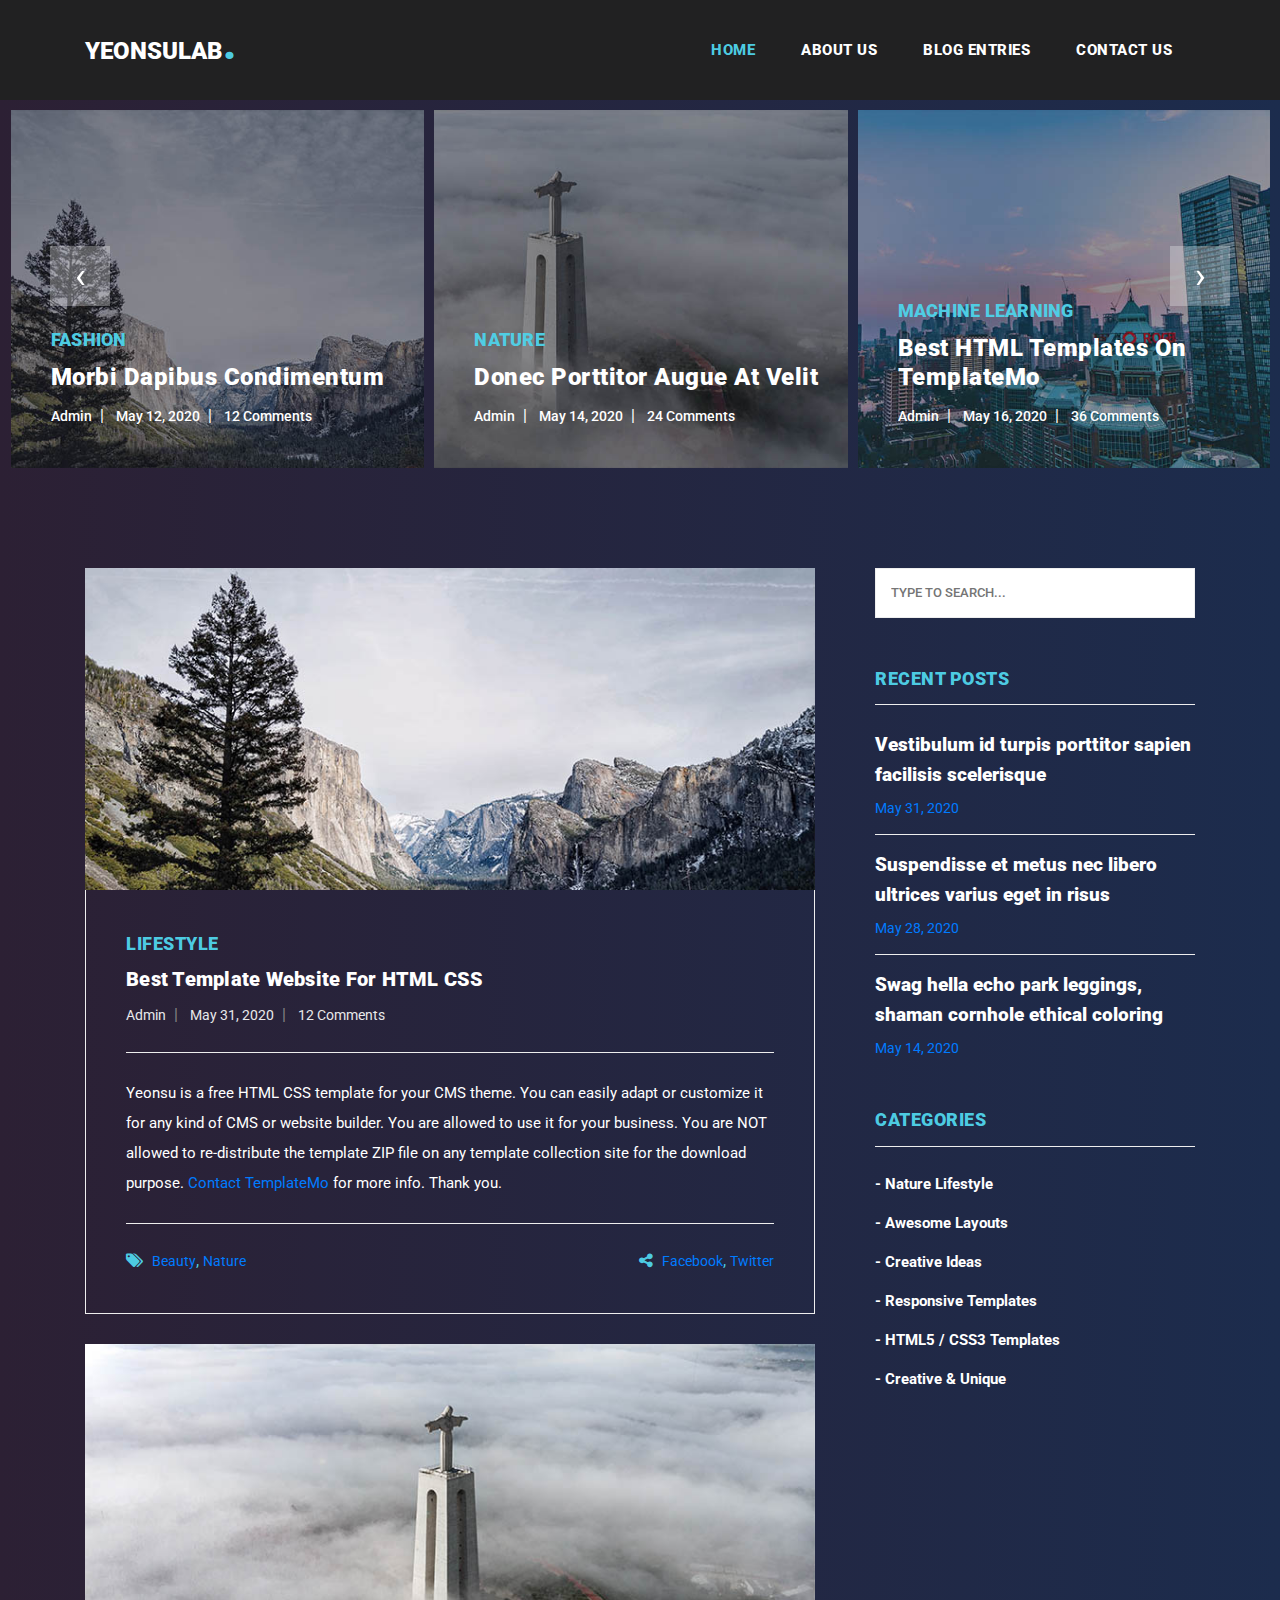
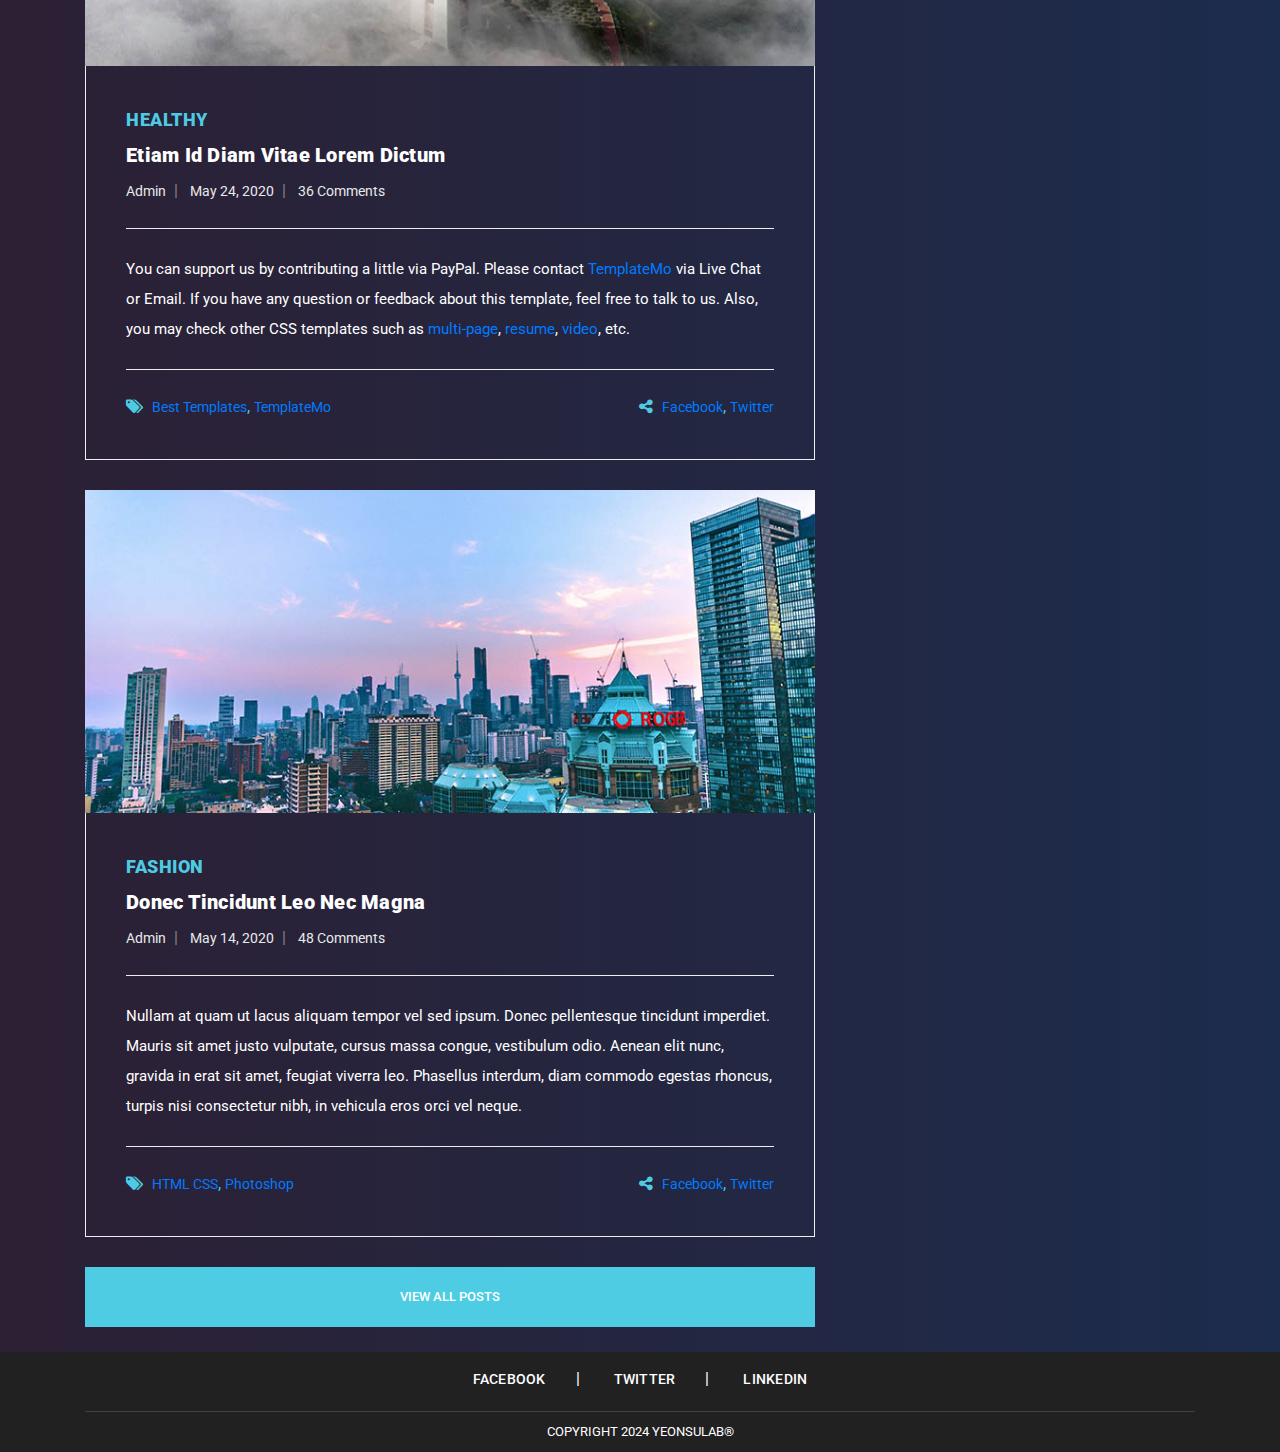
<file: index.html>
<!DOCTYPE html>
<html lang="en">
  <head>
    <meta charset="utf-8" />
    <meta
      name="viewport"
      content="width=device-width, initial-scale=1, shrink-to-fit=no"
    />
    <meta name="description" content="" />
    <meta name="author" content="TemplateMo" />
    <link
      href="https://fonts.googleapis.com/css?family=Roboto:100,100i,300,300i,400,400i,500,500i,700,700i,900,900i&display=swap"
      rel="stylesheet"
    />

    <title>Yeonsu</title>

    <!-- Bootstrap core CSS -->
    <link href="vendor/bootstrap/css/bootstrap.min.css" rel="stylesheet" />

    <!-- Additional CSS Files -->
    <link rel="stylesheet" href="assets/css/fontawesome.css" />
    <link rel="stylesheet" href="assets/css/templatemo-stand-blog.css" />
    <link rel="stylesheet" href="assets/css/owl.css" />
    <!--

TemplateMo 551 Yeonsu

https://templatemo.com/tm-551-stand-blog

-->
  </head>

  <body>
    <!-- ***** Preloader Start ***** -->
    <div id="preloader">
      <div class="jumper">
        <div></div>
        <div></div>
        <div></div>
      </div>
    </div>
    <!-- ***** Preloader End ***** -->

    <!-- Header -->
    <header class="">
      <nav class="navbar navbar-expand-lg">
        <div class="container">
          <a class="navbar-brand" href="index.html"
            ><h2>Yeonsulab<em>.</em></h2></a
          >
          <button
            class="navbar-toggler"
            type="button"
            data-toggle="collapse"
            data-target="#navbarResponsive"
            aria-controls="navbarResponsive"
            aria-expanded="false"
            aria-label="Toggle navigation"
          >
            <span class="navbar-toggler-icon"></span>
          </button>
          <div class="collapse navbar-collapse" id="navbarResponsive">
            <ul class="navbar-nav ml-auto">
              <li class="nav-item active">
                <a class="nav-link" href="index.html"
                  >Home
                  <span class="sr-only">(current)</span>
                </a>
              </li>
              <li class="nav-item">
                <a class="nav-link" href="about.html">About Us</a>
              </li>
              <li class="nav-item">
                <a class="nav-link" href="blog.html">Blog Entries</a>
              </li>
              <!--
              <li class="nav-item">
                <a class="nav-link" href="post-details.html">Post Details</a>
              </li>
              -->
              <li class="nav-item">
                <a class="nav-link" href="contact.html">Contact Us</a>
              </li>
            </ul>
          </div>
        </div>
      </nav>
    </header>

    <!-- Page Content -->
    <!-- Banner Starts Here -->
    <div class="main-banner header-text">
      <div class="container-fluid">
        <div class="owl-banner owl-carousel">
          <div class="item">
            <img src="assets/images/banner-item-01.jpg" alt="" />
            <div class="item-content">
              <div class="main-content">
                <div class="meta-category">
                  <span>Fashion</span>
                </div>
                <a href="post-details.html"
                  ><h4>Morbi dapibus condimentum</h4></a
                >
                <ul class="post-info">
                  <li><a href="#">Admin</a></li>
                  <li><a href="#">May 12, 2020</a></li>
                  <li><a href="#">12 Comments</a></li>
                </ul>
              </div>
            </div>
          </div>
          <div class="item">
            <img src="assets/images/banner-item-02.jpg" alt="" />
            <div class="item-content">
              <div class="main-content">
                <div class="meta-category">
                  <span>Nature</span>
                </div>
                <a href="post-details.html"
                  ><h4>Donec porttitor augue at velit</h4></a
                >
                <ul class="post-info">
                  <li><a href="#">Admin</a></li>
                  <li><a href="#">May 14, 2020</a></li>
                  <li><a href="#">24 Comments</a></li>
                </ul>
              </div>
            </div>
          </div>
          <div class="item">
            <img src="assets/images/banner-item-03.jpg" alt="" />
            <div class="item-content">
              <div class="main-content">
                <div class="meta-category">
                  <span>Machine Learning</span>
                </div>
                <a href="post-details.html"
                  ><h4>Best HTML Templates on TemplateMo</h4></a
                >
                <ul class="post-info">
                  <li><a href="#">Admin</a></li>
                  <li><a href="#">May 16, 2020</a></li>
                  <li><a href="#">36 Comments</a></li>
                </ul>
              </div>
            </div>
          </div>
          <div class="item">
            <img src="assets/images/banner-item-04.jpg" alt="" />
            <div class="item-content">
              <div class="main-content">
                <div class="meta-category">
                  <span>Fashion</span>
                </div>
                <a href="post-details.html"
                  ><h4>Responsive and Mobile Ready Layouts</h4></a
                >
                <ul class="post-info">
                  <li><a href="#">Admin</a></li>
                  <li><a href="#">May 18, 2020</a></li>
                  <li><a href="#">48 Comments</a></li>
                </ul>
              </div>
            </div>
          </div>
          <div class="item">
            <img src="assets/images/banner-item-05.jpg" alt="" />
            <div class="item-content">
              <div class="main-content">
                <div class="meta-category">
                  <span>Nature</span>
                </div>
                <a href="post-details.html"
                  ><h4>Cras congue sed augue id ullamcorper</h4></a
                >
                <ul class="post-info">
                  <li><a href="#">Admin</a></li>
                  <li><a href="#">May 24, 2020</a></li>
                  <li><a href="#">64 Comments</a></li>
                </ul>
              </div>
            </div>
          </div>
          <div class="item">
            <img src="assets/images/banner-item-06.jpg" alt="" />
            <div class="item-content">
              <div class="main-content">
                <div class="meta-category">
                  <span>Lifestyle</span>
                </div>
                <a href="post-details.html"
                  ><h4>Suspendisse nec aliquet ligula</h4></a
                >
                <ul class="post-info">
                  <li><a href="#">Admin</a></li>
                  <li><a href="#">May 26, 2020</a></li>
                  <li><a href="#">72 Comments</a></li>
                </ul>
              </div>
            </div>
          </div>
        </div>
      </div>
    </div>
    <!-- Banner Ends Here -->

    <section class="blog-posts">
      <div class="container">
        <div class="row">
          <div class="col-lg-8">
            <div class="all-blog-posts">
              <div class="row">
                <div class="col-lg-12">
                  <div class="blog-post">
                    <div class="blog-thumb">
                      <img src="assets/images/blog-post-01.jpg" alt="" />
                    </div>
                    <div class="down-content">
                      <span>Lifestyle</span>
                      <a href="post-details.html"
                        ><h4>Best Template Website for HTML CSS</h4></a
                      >
                      <ul class="post-info">
                        <li><a href="#">Admin</a></li>
                        <li><a href="#">May 31, 2020</a></li>
                        <li><a href="#">12 Comments</a></li>
                      </ul>
                      <p>
                        Yeonsu is a free HTML CSS template for your CMS theme.
                        You can easily adapt or customize it for any kind of CMS
                        or website builder. You are allowed to use it for your
                        business. You are NOT allowed to re-distribute the
                        template ZIP file on any template collection site for
                        the download purpose.
                        <a
                          rel="nofollow"
                          href="https://templatemo.com/contact"
                          target="_parent"
                          >Contact TemplateMo</a
                        >
                        for more info. Thank you.
                      </p>
                      <div class="post-options">
                        <div class="row">
                          <div class="col-6">
                            <ul class="post-tags">
                              <li><i class="fa fa-tags"></i></li>
                              <li><a href="#">Beauty</a>,</li>
                              <li><a href="#">Nature</a></li>
                            </ul>
                          </div>
                          <div class="col-6">
                            <ul class="post-share">
                              <li><i class="fa fa-share-alt"></i></li>
                              <li><a href="#">Facebook</a>,</li>
                              <li><a href="#"> Twitter</a></li>
                            </ul>
                          </div>
                        </div>
                      </div>
                    </div>
                  </div>
                </div>
                <div class="col-lg-12">
                  <div class="blog-post">
                    <div class="blog-thumb">
                      <img src="assets/images/blog-post-02.jpg" alt="" />
                    </div>
                    <div class="down-content">
                      <span>Healthy</span>
                      <a href="post-details.html"
                        ><h4>Etiam id diam vitae lorem dictum</h4></a
                      >
                      <ul class="post-info">
                        <li><a href="#">Admin</a></li>
                        <li><a href="#">May 24, 2020</a></li>
                        <li><a href="#">36 Comments</a></li>
                      </ul>
                      <p>
                        You can support us by contributing a little via PayPal.
                        Please contact
                        <a
                          rel="nofollow"
                          href="https://templatemo.com/contact"
                          target="_parent"
                          >TemplateMo</a
                        >
                        via Live Chat or Email. If you have any question or
                        feedback about this template, feel free to talk to us.
                        Also, you may check other CSS templates such as
                        <a
                          rel="nofollow"
                          href="https://templatemo.com/tag/multi-page"
                          target="_parent"
                          >multi-page</a
                        >,
                        <a
                          rel="nofollow"
                          href="https://templatemo.com/tag/resume"
                          target="_parent"
                          >resume</a
                        >,
                        <a
                          rel="nofollow"
                          href="https://templatemo.com/tag/video"
                          target="_parent"
                          >video</a
                        >, etc.
                      </p>
                      <div class="post-options">
                        <div class="row">
                          <div class="col-6">
                            <ul class="post-tags">
                              <li><i class="fa fa-tags"></i></li>
                              <li><a href="#">Best Templates</a>,</li>
                              <li><a href="#">TemplateMo</a></li>
                            </ul>
                          </div>
                          <div class="col-6">
                            <ul class="post-share">
                              <li><i class="fa fa-share-alt"></i></li>
                              <li><a href="#">Facebook</a>,</li>
                              <li><a href="#">Twitter</a></li>
                            </ul>
                          </div>
                        </div>
                      </div>
                    </div>
                  </div>
                </div>
                <div class="col-lg-12">
                  <div class="blog-post">
                    <div class="blog-thumb">
                      <img src="assets/images/blog-post-03.jpg" alt="" />
                    </div>
                    <div class="down-content">
                      <span>Fashion</span>
                      <a href="post-details.html"
                        ><h4>Donec tincidunt leo nec magna</h4></a
                      >
                      <ul class="post-info">
                        <li><a href="#">Admin</a></li>
                        <li><a href="#">May 14, 2020</a></li>
                        <li><a href="#">48 Comments</a></li>
                      </ul>
                      <p>
                        Nullam at quam ut lacus aliquam tempor vel sed ipsum.
                        Donec pellentesque tincidunt imperdiet. Mauris sit amet
                        justo vulputate, cursus massa congue, vestibulum odio.
                        Aenean elit nunc, gravida in erat sit amet, feugiat
                        viverra leo. Phasellus interdum, diam commodo egestas
                        rhoncus, turpis nisi consectetur nibh, in vehicula eros
                        orci vel neque.
                      </p>
                      <div class="post-options">
                        <div class="row">
                          <div class="col-6">
                            <ul class="post-tags">
                              <li><i class="fa fa-tags"></i></li>
                              <li><a href="#">HTML CSS</a>,</li>
                              <li><a href="#">Photoshop</a></li>
                            </ul>
                          </div>
                          <div class="col-6">
                            <ul class="post-share">
                              <li><i class="fa fa-share-alt"></i></li>
                              <li><a href="#">Facebook</a>,</li>
                              <li><a href="#">Twitter</a></li>
                            </ul>
                          </div>
                        </div>
                      </div>
                    </div>
                  </div>
                </div>
                <div class="col-lg-12">
                  <div class="main-button">
                    <a href="blog.html">View All Posts</a>
                  </div>
                </div>
              </div>
            </div>
          </div>
          <div class="col-lg-4">
            <div class="sidebar">
              <div class="row">
                <div class="col-lg-12">
                  <div class="sidebar-item search">
                    <form id="search_form" name="gs" method="GET" action="#">
                      <input
                        type="text"
                        name="q"
                        class="searchText"
                        placeholder="type to search..."
                        autocomplete="on"
                      />
                    </form>
                  </div>
                </div>
                <div class="col-lg-12">
                  <div class="sidebar-item recent-posts">
                    <div class="sidebar-heading">
                      <h2>Recent Posts</h2>
                    </div>
                    <div class="content">
                      <ul>
                        <li>
                          <a href="post-details.html">
                            <h5>
                              Vestibulum id turpis porttitor sapien facilisis
                              scelerisque
                            </h5>
                            <span>May 31, 2020</span>
                          </a>
                        </li>
                        <li>
                          <a href="post-details.html">
                            <h5>
                              Suspendisse et metus nec libero ultrices varius
                              eget in risus
                            </h5>
                            <span>May 28, 2020</span>
                          </a>
                        </li>
                        <li>
                          <a href="post-details.html">
                            <h5>
                              Swag hella echo park leggings, shaman cornhole
                              ethical coloring
                            </h5>
                            <span>May 14, 2020</span>
                          </a>
                        </li>
                      </ul>
                    </div>
                  </div>
                </div>
                <div class="col-lg-12">
                  <div class="sidebar-item categories">
                    <div class="sidebar-heading">
                      <h2>Categories</h2>
                    </div>
                    <div class="content">
                      <ul>
                        <li><a href="#">- Nature Lifestyle</a></li>
                        <li><a href="#">- Awesome Layouts</a></li>
                        <li><a href="#">- Creative Ideas</a></li>
                        <li><a href="#">- Responsive Templates</a></li>
                        <li><a href="#">- HTML5 / CSS3 Templates</a></li>
                        <li><a href="#">- Creative &amp; Unique</a></li>
                      </ul>
                    </div>
                  </div>
                </div>
              </div>
            </div>
          </div>
        </div>
      </div>
    </section>

    <footer>
      <div class="container">
        <div class="row">
          <div class="col-lg-12">
            <ul class="social-icons">
              <li><a href="#">Facebook</a></li>
              <li><a href="#">Twitter</a></li>
              <li><a href="#">Linkedin</a></li>
            </ul>
          </div>
          <div class="col-lg-12">
            <div class="copyright-text">
              <p>
                Copyright 2024 Yeonsulab®
                <!--a rel="nofollow" href="https://templatemo.com" target="_parent"
                  >TemplateMo</!--a
                -->
              </p>
            </div>
          </div>
        </div>
      </div>
    </footer>

    <!-- Bootstrap core JavaScript -->
    <script src="vendor/jquery/jquery.min.js"></script>
    <script src="vendor/bootstrap/js/bootstrap.bundle.min.js"></script>

    <!-- Additional Scripts -->
    <script src="assets/js/custom.js"></script>
    <script src="assets/js/owl.js"></script>
    <script src="assets/js/slick.js"></script>
    <script src="assets/js/isotope.js"></script>
    <script src="assets/js/accordions.js"></script>

    <script language="text/Javascript">
      cleared[0] = cleared[1] = cleared[2] = 0; //set a cleared flag for each field
      function clearField(t) {
        //declaring the array outside of the
        if (!cleared[t.id]) {
          // function makes it static and global
          cleared[t.id] = 1; // you could use true and false, but that's more typing
          t.value = ""; // with more chance of typos
          t.style.color = "#fff";
        }
      }
    </script>
  </body>
</html>
</file>
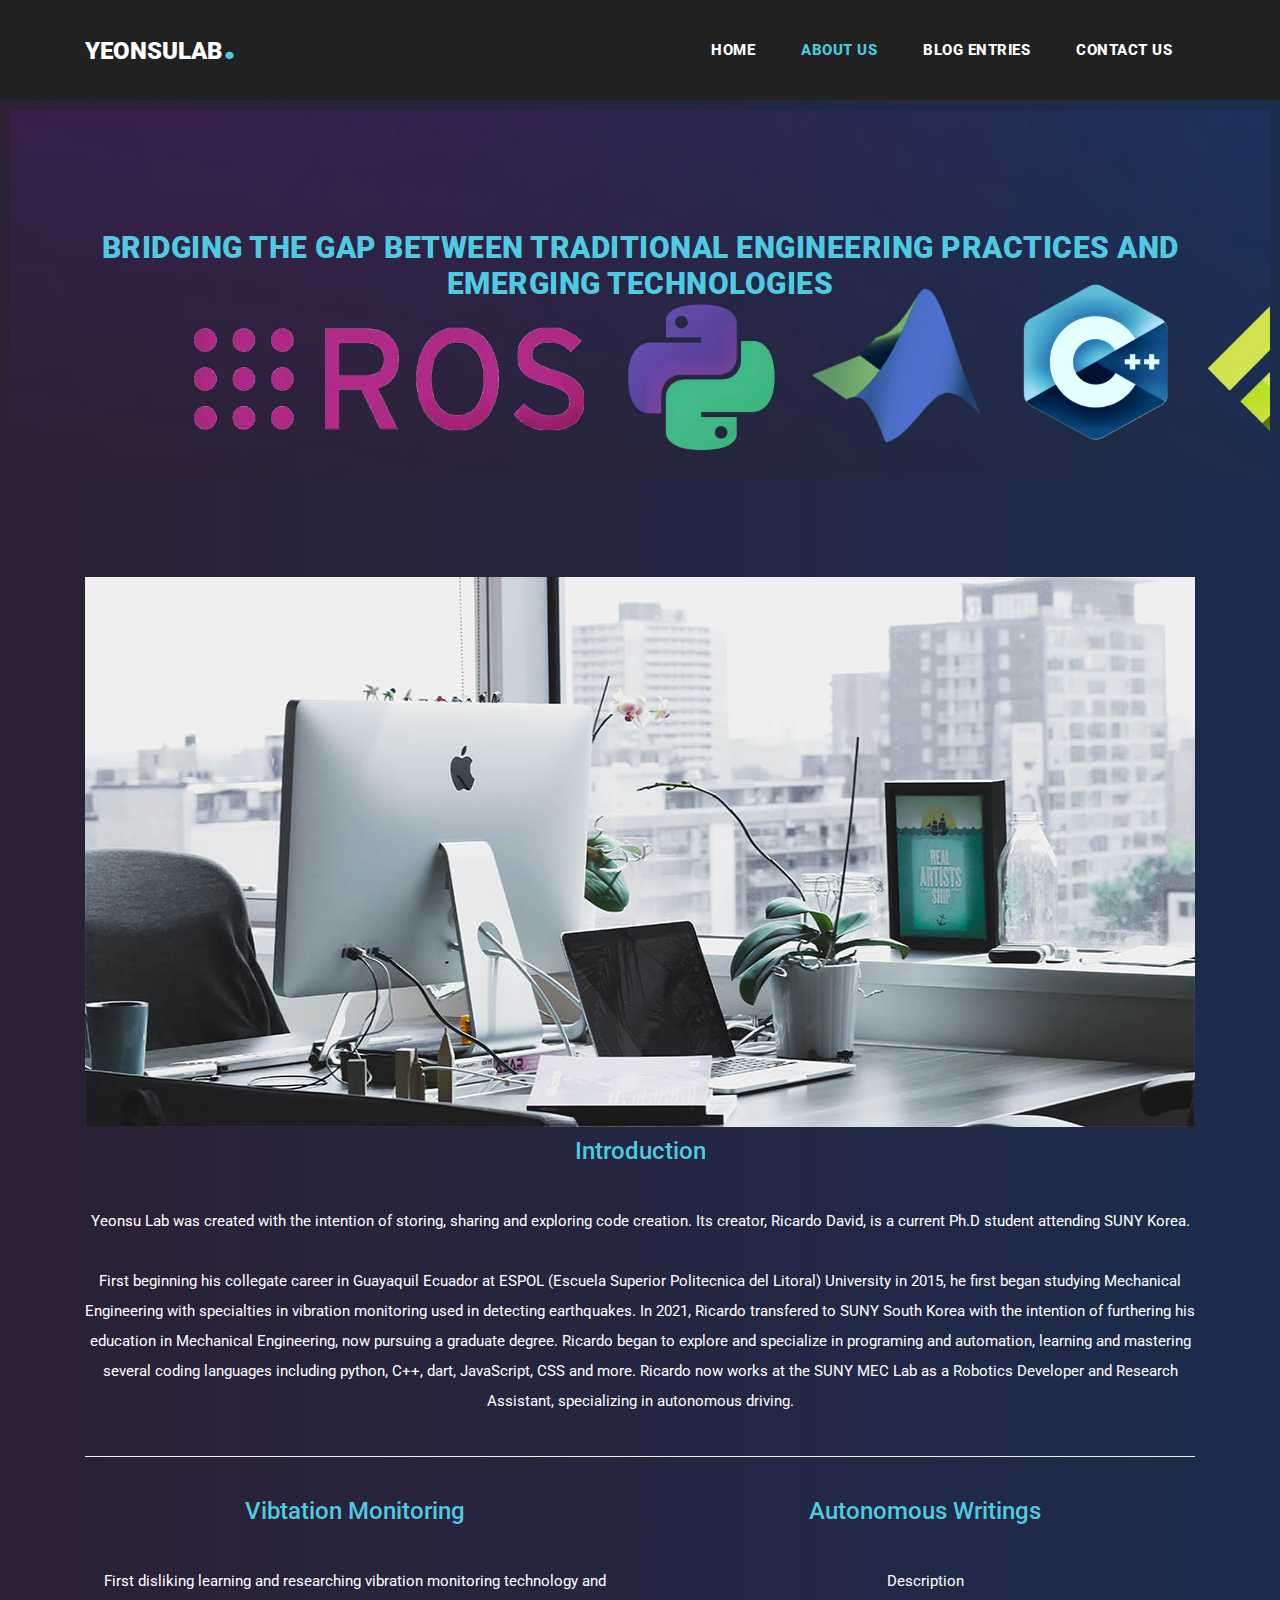
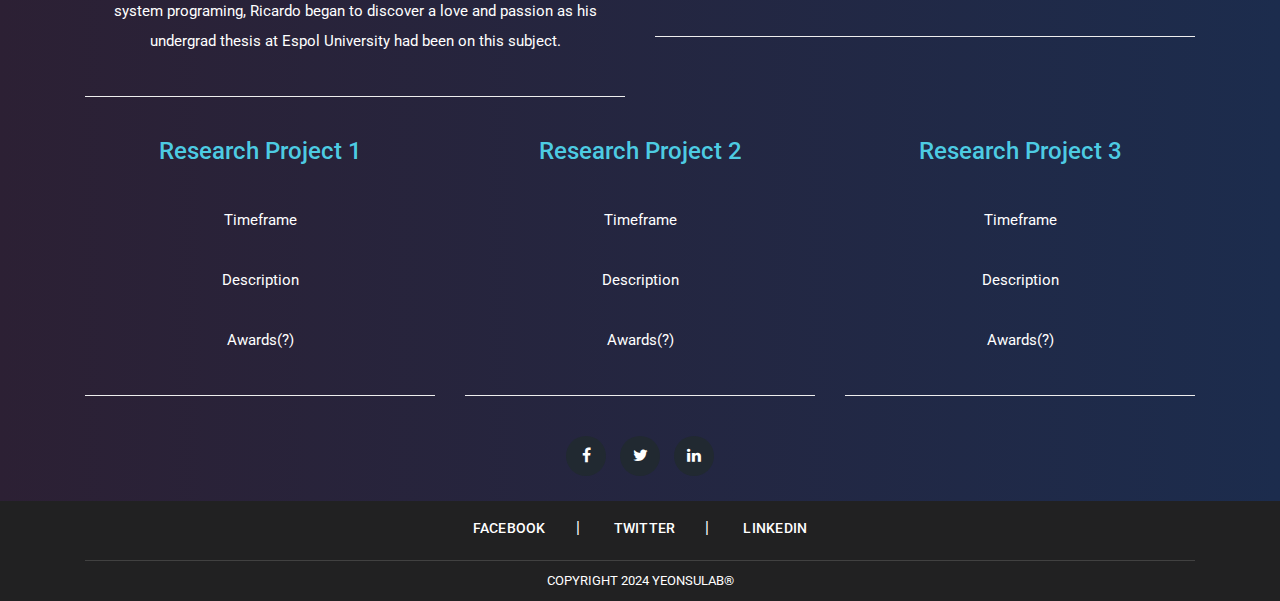
<file: about.html>
<!DOCTYPE html>
<html lang="en">
  <head>
    <meta charset="utf-8" />
    <meta
      name="viewport"
      content="width=device-width, initial-scale=1, shrink-to-fit=no"
    />
    <meta name="description" content="" />
    <meta name="author" content="TemplateMo" />
    <link
      href="https://fonts.googleapis.com/css?family=Roboto:100,100i,300,300i,400,400i,500,500i,700,700i,900,900i&display=swap"
      rel="stylesheet"
    />

    <title>About - Yeonsulab</title>

    <!-- Bootstrap core CSS -->
    <link href="vendor/bootstrap/css/bootstrap.min.css" rel="stylesheet" />

    <!-- Additional CSS Files -->
    <link rel="stylesheet" href="assets/css/fontawesome.css" />
    <link rel="stylesheet" href="assets/css/templatemo-stand-blog.css" />
    <link rel="stylesheet" href="assets/css/owl.css" />
    <!--

TemplateMo 551 Stand Blog

https://templatemo.com/tm-551-stand-blog

-->
  </head>

  <body>
    <!-- ***** Preloader Start ***** -->
    <div id="preloader">
      <div class="jumper">
        <div></div>
        <div></div>
        <div></div>
      </div>
    </div>
    <!-- ***** Preloader End ***** -->

    <!-- Header -->
    <header class="">
      <nav class="navbar navbar-expand-lg">
        <div class="container">
          <a class="navbar-brand" href="index.html"
            ><h2>Yeonsulab<em>.</em></h2></a
          >
          <button
            class="navbar-toggler"
            type="button"
            data-toggle="collapse"
            data-target="#navbarResponsive"
            aria-controls="navbarResponsive"
            aria-expanded="false"
            aria-label="Toggle navigation"
          >
            <span class="navbar-toggler-icon"></span>
          </button>
          <div class="collapse navbar-collapse" id="navbarResponsive">
            <ul class="navbar-nav ml-auto">
              <li class="nav-item">
                <a class="nav-link" href="index.html"
                  >Home
                  <span class="sr-only">(current)</span>
                </a>
              </li>
              <li class="nav-item active">
                <a class="nav-link" href="about.html">About Us</a>
              </li>
              <li class="nav-item">
                <a class="nav-link" href="blog.html">Blog Entries</a>
              </li>
              <!--
              <li class="nav-item">
                <a class="nav-link" href="post-details.html">Post Details</a>
              </li>
            -->
              <li class="nav-item">
                <a class="nav-link" href="contact.html">Contact Us</a>
              </li>
            </ul>
          </div>
        </div>
      </nav>
    </header>

    <!-- Page Content -->
    <!-- Banner Starts Here -->
    <div class="heading-page header-text">
      <section class="page-heading">
        <div class="container">
          <div class="row">
            <div class="col-lg-12">
              <div class="text-content">
                <h4>
                  bridging the gap between traditional engineering practices and
                  emerging technologies
                </h4>
                <h2></h2>
              </div>
            </div>
          </div>
        </div>
      </section>
    </div>

    <!-- Banner Ends Here -->

    <section class="about-us">
      <div class="container">
        <div class="row">
          <div class="col-lg-12">
            <!--img src="assets/images/about-us.jpg" alt="" /-->
            <img
              id="imageSlider"
              src="assets/images/about-us.jpg"
              alt=""
              width="1170"
              height="550"
            />

            <h4 id="Introduction-title">Introduction</h4>
            <p>
              Yeonsu Lab was created with the intention of storing, sharing and
              exploring code creation. Its creator, Ricardo David, is a current
              Ph.D student attending SUNY Korea. <br /><br />
              First beginning his collegate career in Guayaquil Ecuador at ESPOL
              (Escuela Superior Politecnica del Litoral) University in 2015, he
              first began studying Mechanical Engineering with specialties in
              vibration monitoring used in detecting earthquakes. In 2021,
              Ricardo transfered to SUNY South Korea with the intention of
              furthering his education in Mechanical Engineering, now pursuing a
              graduate degree. Ricardo began to explore and specialize in
              programing and automation, learning and mastering several coding
              languages including python, C++, dart, JavaScript, CSS and more.
              Ricardo now works at the SUNY MEC Lab as a Robotics Developer and
              Research Assistant, specializing in autonomous driving.
            </p>
          </div>
        </div>

        <div class="row">
          <div class="col-lg-6">
            <h4>Vibtation Monitoring</h4>
            <p>
              First disliking learning and researching vibration monitoring
              technology and system programing, Ricardo began to discover a love
              and passion as his undergrad thesis at Espol University had been
              on this subject.
            </p>
          </div>

          <div class="col-lg-6">
            <h4>Autonomous Writings</h4>
            <p>Description</p>
          </div>
        </div>

        <div class="row">
          <div class="col-lg-4 col-md-6">
            <h4>Research Project 1</h4>
            <p>Timeframe <br /><br />Description<br /><br />Awards(?)</p>
          </div>
          <div class="col-lg-4 col-md-6">
            <h4>Research Project 2</h4>
            <p>Timeframe<br /><br />Description<br /><br />Awards(?)</p>
          </div>
          <div class="col-lg-4">
            <h4>Research Project 3</h4>
            <p>Timeframe<br /><br />Description<br /><br />Awards(?)</p>
          </div>
        </div>
        <!--
        <div class="row">
          <div class="col-lg-3 col-md-6">
            <h4>01 Four Columns</h4>
            <p>
              Mauris at ex ipsum. Aenean condimentum urna nisl, eget interdum
              ante euismod vel. Aliquam at metus sit amet nunc dapibus posuere.
            </p>
          </div>
          <div class="col-lg-3 col-md-6">
            <h4>02 Four Columns</h4>
            <p>
              Aliquam erat volutpat. Donec posuere tortor vel volutpat
              consequat. Mauris sagittis magna vel tellus semper interdum et id
              sapien.
            </p>
          </div>
          <div class="col-lg-3 col-md-6">
            <h4>03 Four Columns</h4>
            <p>
              Morbi ac interdum metus. Donec posuere tortor vel volutpat
              consequat. Mauris sagittis magna vel tellus semper interdum et id
              sapien.
            </p>
          </div>
          <div class="col-lg-3 col-md-6">
            <h4>04 Four Columns</h4>
            <p>
              Aliquam erat volutpat. Donec posuere tortor vel volutpat
              consequat. Mauris sagittis magna vel tellus semper interdum et id
              sapien.
            </p>
          </div>
        </div>
-->
        <div class="row">
          <div class="col-lg-12">
            <ul class="social-icons">
              <li>
                <a href="#"><i class="fa fa-facebook"></i></a>
              </li>
              <li>
                <a href="#"><i class="fa fa-twitter"></i></a>
              </li>
              <li>
                <a href="#"><i class="fa fa-linkedin"></i></a>
              </li>
            </ul>
          </div>
        </div>
      </div>
    </section>

    <footer>
      <div class="container">
        <div class="row">
          <div class="col-lg-12">
            <ul class="social-icons">
              <li><a href="#">Facebook</a></li>
              <li><a href="#">Twitter</a></li>
              <li><a href="#">Linkedin</a></li>
            </ul>
          </div>
          <div class="col-lg-12">
            <div class="copyright-text">
              <p>
                Copyright 2024 Yeonsulab®
                <!--a rel="nofollow" href="https://templatemo.com" target="_parent"
                  >TemplateMo</!--a
                -->
              </p>
            </div>
          </div>
        </div>
      </div>
    </footer>

    <!-- Bootstrap core JavaScript -->
    <script src="vendor/jquery/jquery.min.js"></script>
    <script src="vendor/bootstrap/js/bootstrap.bundle.min.js"></script>

    <!-- Additional Scripts -->
    <script src="assets/js/custom.js"></script>
    <script src="assets/js/owl.js"></script>
    <script src="assets/js/slick.js"></script>
    <script src="assets/js/isotope.js"></script>
    <script src="assets/js/accordions.js"></script>

    <script language="text/Javascript">
      cleared[0] = cleared[1] = cleared[2] = 0; //set a cleared flag for each field
      function clearField(t) {
        //declaring the array outside of the
        if (!cleared[t.id]) {
          // function makes it static and global
          cleared[t.id] = 1; // you could use true and false, but that's more typing
          t.value = ""; // with more chance of typos
          t.style.color = "#fff";
        }
      }
    </script>

    <script>
      // Image slider script
      var images = [
        "assets/images/about-us.jpg",
        "assets/images/electronica-online.jpeg",
        "assets/images/noetic-ninjemys2.jpg",
      ];
      var currentImageIndex = 0;
      var imageSlider = document.getElementById("imageSlider");

      function changeImage() {
        currentImageIndex = (currentImageIndex + 1) % images.length;
        imageSlider.src = images[currentImageIndex];
      }

      // Change image every 3 seconds (adjust the interval as needed)
      setInterval(changeImage, 3000);
    </script>
  </body>
</html>
</file>
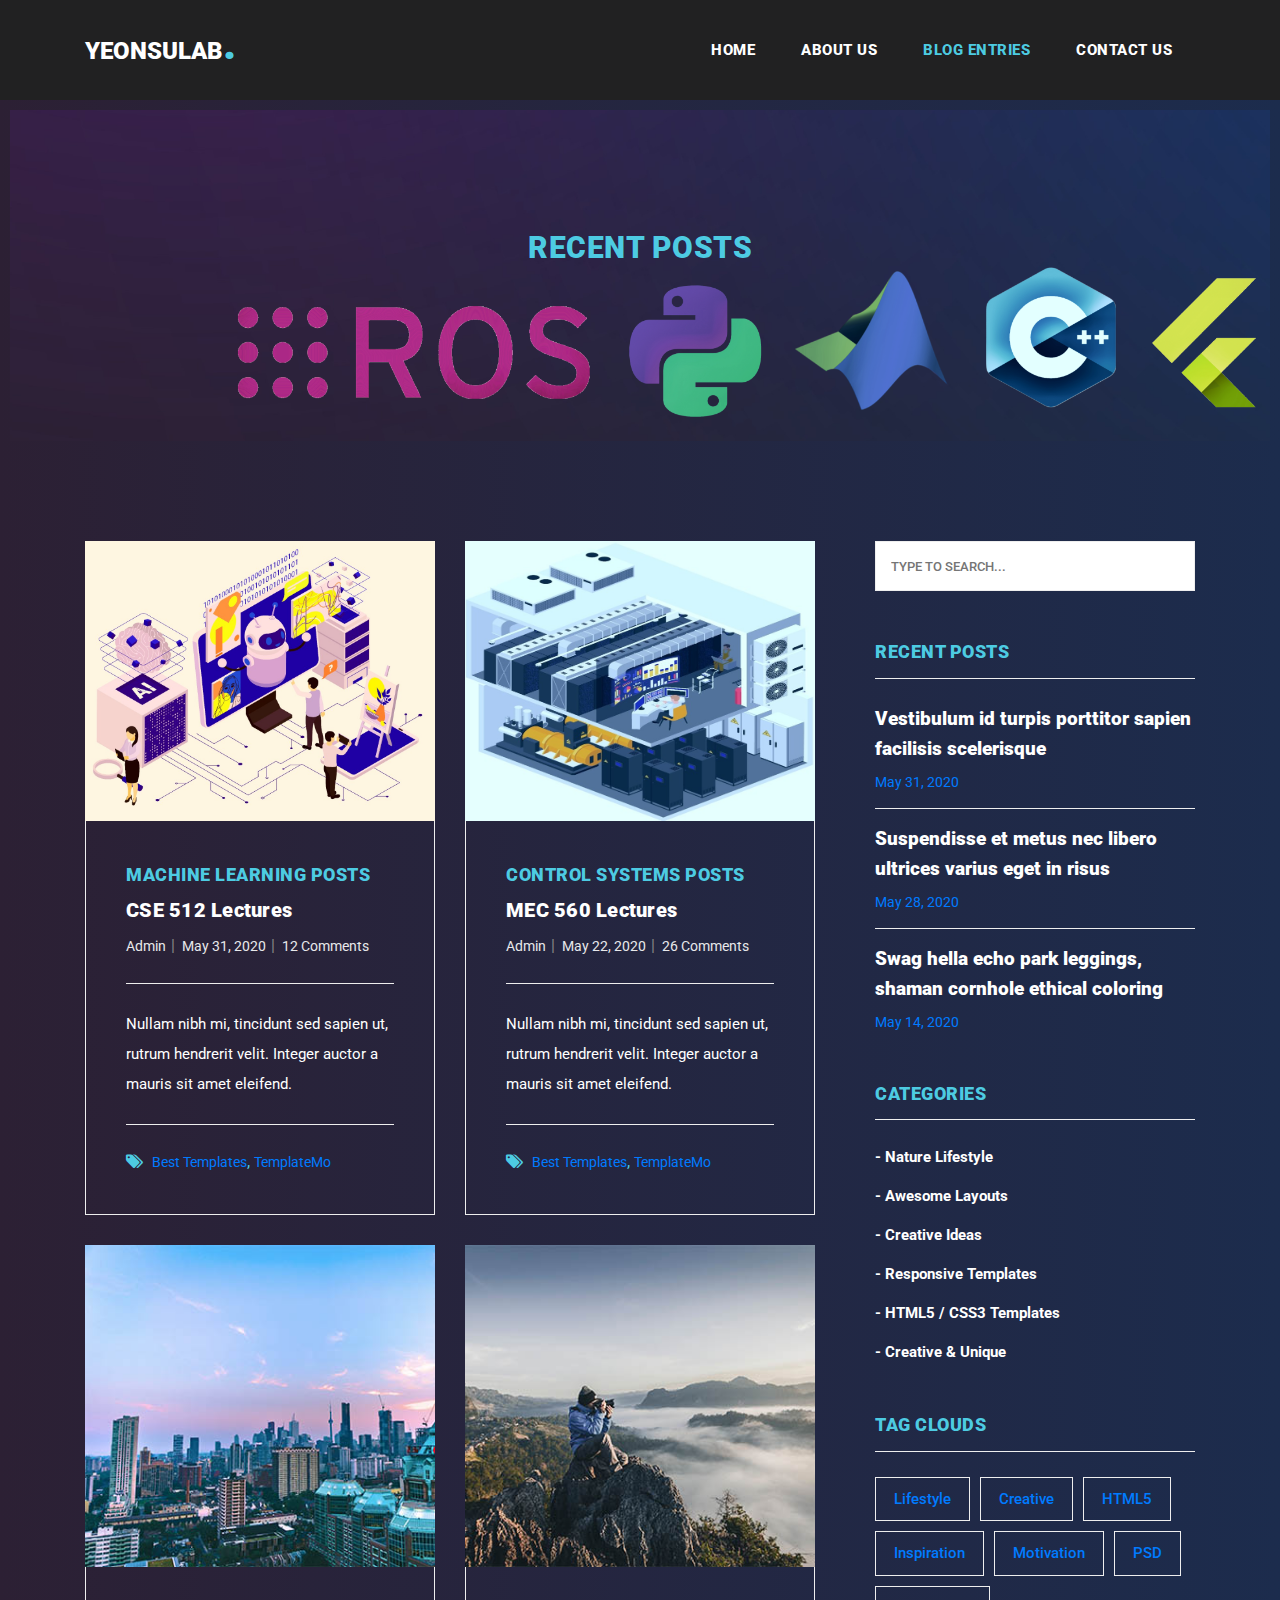
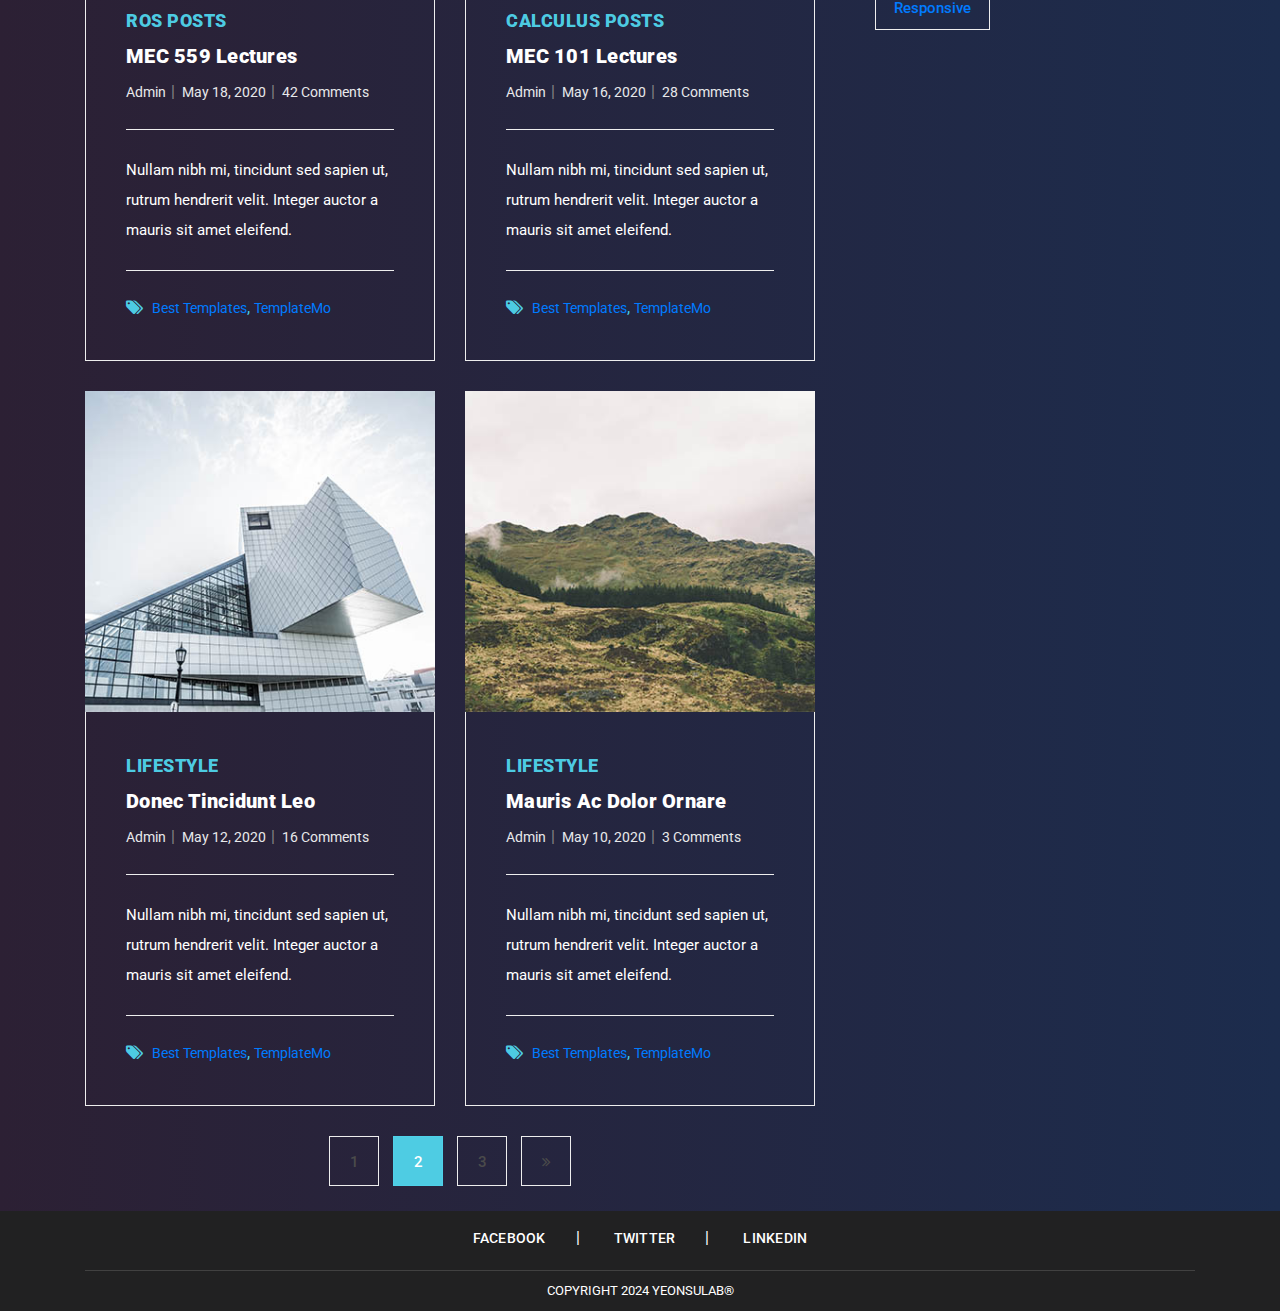
<file: blog.html>
<!DOCTYPE html>
<html lang="en">
  <head>
    <meta charset="utf-8" />
    <meta
      name="viewport"
      content="width=device-width, initial-scale=1, shrink-to-fit=no"
    />
    <meta name="description" content="" />
    <meta name="author" content="" />
    <link
      href="https://fonts.googleapis.com/css?family=Roboto:100,100i,300,300i,400,400i,500,500i,700,700i,900,900i&display=swap"
      rel="stylesheet"
    />

    <title>Stand Blog Posts</title>

    <!-- Bootstrap core CSS -->
    <link href="vendor/bootstrap/css/bootstrap.min.css" rel="stylesheet" />

    <!-- Additional CSS Files -->
    <link rel="stylesheet" href="assets/css/fontawesome.css" />
    <link rel="stylesheet" href="assets/css/templatemo-stand-blog.css" />
    <link rel="stylesheet" href="assets/css/owl.css" />
    <!--

TemplateMo 551 Stand Blog

https://templatemo.com/tm-551-stand-blog

-->
  </head>

  <body>
    <!-- ***** Preloader Start ***** -->
    <div id="preloader">
      <div class="jumper">
        <div></div>
        <div></div>
        <div></div>
      </div>
    </div>
    <!-- ***** Preloader End ***** -->

    <!-- Header -->
    <header class="">
      <nav class="navbar navbar-expand-lg">
        <div class="container">
          <a class="navbar-brand" href="index.html"
            ><h2>Yeonsulab<em>.</em></h2></a
          >
          <button
            class="navbar-toggler"
            type="button"
            data-toggle="collapse"
            data-target="#navbarResponsive"
            aria-controls="navbarResponsive"
            aria-expanded="false"
            aria-label="Toggle navigation"
          >
            <span class="navbar-toggler-icon"></span>
          </button>
          <div class="collapse navbar-collapse" id="navbarResponsive">
            <ul class="navbar-nav ml-auto">
              <li class="nav-item">
                <a class="nav-link" href="index.html"
                  >Home
                  <span class="sr-only">(current)</span>
                </a>
              </li>
              <li class="nav-item">
                <a class="nav-link" href="about.html">About Us</a>
              </li>
              <li class="nav-item active">
                <a class="nav-link" href="blog.html">Blog Entries</a>
              </li>
              <!--
              <li class="nav-item">
                <a class="nav-link" href="post-details.html">Post Details</a>
              </li>
            -->
              <li class="nav-item">
                <a class="nav-link" href="contact.html">Contact Us</a>
              </li>
            </ul>
          </div>
        </div>
      </nav>
    </header>

    <!-- Page Content -->
    <!-- Banner Starts Here -->
    <div class="heading-page header-text">
      <section class="page-heading">
        <div class="container">
          <div class="row">
            <div class="col-lg-12">
              <div class="text-content">
                <h4>Recent Posts</h4>
              </div>
            </div>
          </div>
        </div>
      </section>
    </div>

    <!-- Banner Ends Here -->

    <section class="blog-posts grid-system">
      <div class="container">
        <div class="row">
          <div class="col-lg-8">
            <div class="all-blog-posts">
              <div class="row">
                <div class="col-lg-6">
                  <div class="blog-post">
                    <div class="blog-thumb">
                      <div class="image-hover">
                        <img src="assets/images/machine-learning2.jpg" alt="" />
                      </div>
                    </div>
                    <div class="down-content">
                      <span>Machine Learning Posts</span>
                      <a href="post-details.html">
                        <h4 class="hover-text">CSE 512 Lectures</h4>
                      </a>
                      <ul class="post-info">
                        <li><a href="#">Admin</a></li>
                        <li><a href="#">May 31, 2020</a></li>
                        <li><a href="#">12 Comments</a></li>
                      </ul>
                      <p>
                        Nullam nibh mi, tincidunt sed sapien ut, rutrum
                        hendrerit velit. Integer auctor a mauris sit amet
                        eleifend.
                      </p>
                      <div class="post-options">
                        <div class="row">
                          <div class="col-lg-12">
                            <ul class="post-tags">
                              <li><i class="fa fa-tags"></i></li>
                              <li><a href="#">Best Templates</a>,</li>
                              <li><a href="#">TemplateMo</a></li>
                            </ul>
                          </div>
                        </div>
                      </div>
                    </div>
                  </div>
                </div>
                <div class="col-lg-6">
                  <div class="blog-post">
                    <div class="blog-thumb">
                      <div class="image-hover">
                        <img src="assets/images/advanced-control3.jpg" alt="" />
                      </div>
                    </div>
                    <div class="down-content">
                      <span>Control Systems Posts</span>
                      <a href="post-details.html"><h4>MEC 560 Lectures</h4></a>
                      <ul class="post-info">
                        <li><a href="#">Admin</a></li>
                        <li><a href="#">May 22, 2020</a></li>
                        <li><a href="#">26 Comments</a></li>
                      </ul>
                      <p>
                        Nullam nibh mi, tincidunt sed sapien ut, rutrum
                        hendrerit velit. Integer auctor a mauris sit amet
                        eleifend.
                      </p>
                      <div class="post-options">
                        <div class="row">
                          <div class="col-lg-12">
                            <ul class="post-tags">
                              <li><i class="fa fa-tags"></i></li>
                              <li><a href="#">Best Templates</a>,</li>
                              <li><a href="#">TemplateMo</a></li>
                            </ul>
                          </div>
                        </div>
                      </div>
                    </div>
                  </div>
                </div>
                <div class="col-lg-6">
                  <div class="blog-post">
                    <div class="blog-thumb">
                      <img src="assets/images/blog-thumb-03.jpg" alt="" />
                    </div>
                    <div class="down-content">
                      <span>ROS Posts </span>
                      <a href="post-details.html"><h4>MEC 559 Lectures</h4></a>
                      <ul class="post-info">
                        <li><a href="#">Admin</a></li>
                        <li><a href="#">May 18, 2020</a></li>
                        <li><a href="#">42 Comments</a></li>
                      </ul>
                      <p>
                        Nullam nibh mi, tincidunt sed sapien ut, rutrum
                        hendrerit velit. Integer auctor a mauris sit amet
                        eleifend.
                      </p>
                      <div class="post-options">
                        <div class="row">
                          <div class="col-lg-12">
                            <ul class="post-tags">
                              <li><i class="fa fa-tags"></i></li>
                              <li><a href="#">Best Templates</a>,</li>
                              <li><a href="#">TemplateMo</a></li>
                            </ul>
                          </div>
                        </div>
                      </div>
                    </div>
                  </div>
                </div>
                <div class="col-lg-6">
                  <div class="blog-post">
                    <div class="blog-thumb">
                      <img src="assets/images/blog-thumb-04.jpg" alt="" />
                    </div>
                    <div class="down-content">
                      <span>Calculus Posts</span>
                      <a href="post-details.html"><h4>MEC 101 Lectures</h4></a>
                      <ul class="post-info">
                        <li><a href="#">Admin</a></li>
                        <li><a href="#">May 16, 2020</a></li>
                        <li><a href="#">28 Comments</a></li>
                      </ul>
                      <p>
                        Nullam nibh mi, tincidunt sed sapien ut, rutrum
                        hendrerit velit. Integer auctor a mauris sit amet
                        eleifend.
                      </p>
                      <div class="post-options">
                        <div class="row">
                          <div class="col-lg-12">
                            <ul class="post-tags">
                              <li><i class="fa fa-tags"></i></li>
                              <li><a href="#">Best Templates</a>,</li>
                              <li><a href="#">TemplateMo</a></li>
                            </ul>
                          </div>
                        </div>
                      </div>
                    </div>
                  </div>
                </div>
                <div class="col-lg-6">
                  <div class="blog-post">
                    <div class="blog-thumb">
                      <img src="assets/images/blog-thumb-05.jpg" alt="" />
                    </div>
                    <div class="down-content">
                      <span>Lifestyle</span>
                      <a href="post-details.html"
                        ><h4>Donec tincidunt leo</h4></a
                      >
                      <ul class="post-info">
                        <li><a href="#">Admin</a></li>
                        <li><a href="#">May 12, 2020</a></li>
                        <li><a href="#">16 Comments</a></li>
                      </ul>
                      <p>
                        Nullam nibh mi, tincidunt sed sapien ut, rutrum
                        hendrerit velit. Integer auctor a mauris sit amet
                        eleifend.
                      </p>
                      <div class="post-options">
                        <div class="row">
                          <div class="col-lg-12">
                            <ul class="post-tags">
                              <li><i class="fa fa-tags"></i></li>
                              <li><a href="#">Best Templates</a>,</li>
                              <li><a href="#">TemplateMo</a></li>
                            </ul>
                          </div>
                        </div>
                      </div>
                    </div>
                  </div>
                </div>
                <div class="col-lg-6">
                  <div class="blog-post">
                    <div class="blog-thumb">
                      <img src="assets/images/blog-thumb-06.jpg" alt="" />
                    </div>
                    <div class="down-content">
                      <span>Lifestyle</span>
                      <a href="post-details.html"
                        ><h4>Mauris ac dolor ornare</h4></a
                      >
                      <ul class="post-info">
                        <li><a href="#">Admin</a></li>
                        <li><a href="#">May 10, 2020</a></li>
                        <li><a href="#">3 Comments</a></li>
                      </ul>
                      <p>
                        Nullam nibh mi, tincidunt sed sapien ut, rutrum
                        hendrerit velit. Integer auctor a mauris sit amet
                        eleifend.
                      </p>
                      <div class="post-options">
                        <div class="row">
                          <div class="col-lg-12">
                            <ul class="post-tags">
                              <li><i class="fa fa-tags"></i></li>
                              <li><a href="#">Best Templates</a>,</li>
                              <li><a href="#">TemplateMo</a></li>
                            </ul>
                          </div>
                        </div>
                      </div>
                    </div>
                  </div>
                </div>
                <div class="col-lg-12">
                  <ul class="page-numbers">
                    <li><a href="#">1</a></li>
                    <li class="active"><a href="#">2</a></li>
                    <li><a href="#">3</a></li>
                    <li>
                      <a href="#"><i class="fa fa-angle-double-right"></i></a>
                    </li>
                  </ul>
                </div>
              </div>
            </div>
          </div>
          <div class="col-lg-4">
            <div class="sidebar">
              <div class="row">
                <div class="col-lg-12">
                  <div class="sidebar-item search">
                    <form id="search_form" name="gs" method="GET" action="#">
                      <input
                        type="text"
                        name="q"
                        class="searchText"
                        placeholder="type to search..."
                        autocomplete="on"
                      />
                    </form>
                  </div>
                </div>
                <div class="col-lg-12">
                  <div class="sidebar-item recent-posts">
                    <div class="sidebar-heading">
                      <h2>Recent Posts</h2>
                    </div>
                    <div class="content">
                      <ul>
                        <li>
                          <a href="post-details.html">
                            <h5>
                              Vestibulum id turpis porttitor sapien facilisis
                              scelerisque
                            </h5>
                            <span>May 31, 2020</span>
                          </a>
                        </li>
                        <li>
                          <a href="post-details.html">
                            <h5>
                              Suspendisse et metus nec libero ultrices varius
                              eget in risus
                            </h5>
                            <span>May 28, 2020</span>
                          </a>
                        </li>
                        <li>
                          <a href="post-details.html">
                            <h5>
                              Swag hella echo park leggings, shaman cornhole
                              ethical coloring
                            </h5>
                            <span>May 14, 2020</span>
                          </a>
                        </li>
                      </ul>
                    </div>
                  </div>
                </div>
                <div class="col-lg-12">
                  <div class="sidebar-item categories">
                    <div class="sidebar-heading">
                      <h2>Categories</h2>
                    </div>
                    <div class="content">
                      <ul>
                        <li><a href="#">- Nature Lifestyle</a></li>
                        <li><a href="#">- Awesome Layouts</a></li>
                        <li><a href="#">- Creative Ideas</a></li>
                        <li><a href="#">- Responsive Templates</a></li>
                        <li><a href="#">- HTML5 / CSS3 Templates</a></li>
                        <li><a href="#">- Creative &amp; Unique</a></li>
                      </ul>
                    </div>
                  </div>
                </div>
                <div class="col-lg-12">
                  <div class="sidebar-item tags">
                    <div class="sidebar-heading">
                      <h2>Tag Clouds</h2>
                    </div>
                    <div class="content">
                      <ul>
                        <li><a href="#">Lifestyle</a></li>
                        <li><a href="#">Creative</a></li>
                        <li><a href="#">HTML5</a></li>
                        <li><a href="#">Inspiration</a></li>
                        <li><a href="#">Motivation</a></li>
                        <li><a href="#">PSD</a></li>
                        <li><a href="#">Responsive</a></li>
                      </ul>
                    </div>
                  </div>
                </div>
              </div>
            </div>
          </div>
        </div>
      </div>
    </section>

    <footer>
      <div class="container">
        <div class="row">
          <div class="col-lg-12">
            <ul class="social-icons">
              <li><a href="#">Facebook</a></li>
              <li><a href="#">Twitter</a></li>

              <li><a href="#">Linkedin</a></li>
            </ul>
          </div>
          <div class="col-lg-12">
            <div class="copyright-text">
              <p>
                Copyright 2024 Yeonsulab®
                <!--a rel="nofollow" href="https://templatemo.com" target="_parent"
                  >TemplateMo</!--a
                -->
              </p>
            </div>
          </div>
        </div>
      </div>
    </footer>

    <!-- Bootstrap core JavaScript -->
    <script src="vendor/jquery/jquery.min.js"></script>
    <script src="vendor/bootstrap/js/bootstrap.bundle.min.js"></script>

    <!-- Additional Scripts -->
    <script src="assets/js/custom.js"></script>
    <script src="assets/js/owl.js"></script>
    <script src="assets/js/slick.js"></script>
    <script src="assets/js/isotope.js"></script>
    <script src="assets/js/accordions.js"></script>

    <script language="text/Javascript">
      cleared[0] = cleared[1] = cleared[2] = 0; //set a cleared flag for each field
      function clearField(t) {
        //declaring the array outside of the
        if (!cleared[t.id]) {
          // function makes it static and global
          cleared[t.id] = 1; // you could use true and false, but that's more typing
          t.value = ""; // with more chance of typos
          t.style.color = "#fff";
        }
      }
    </script>
  </body>
</html>
</file>
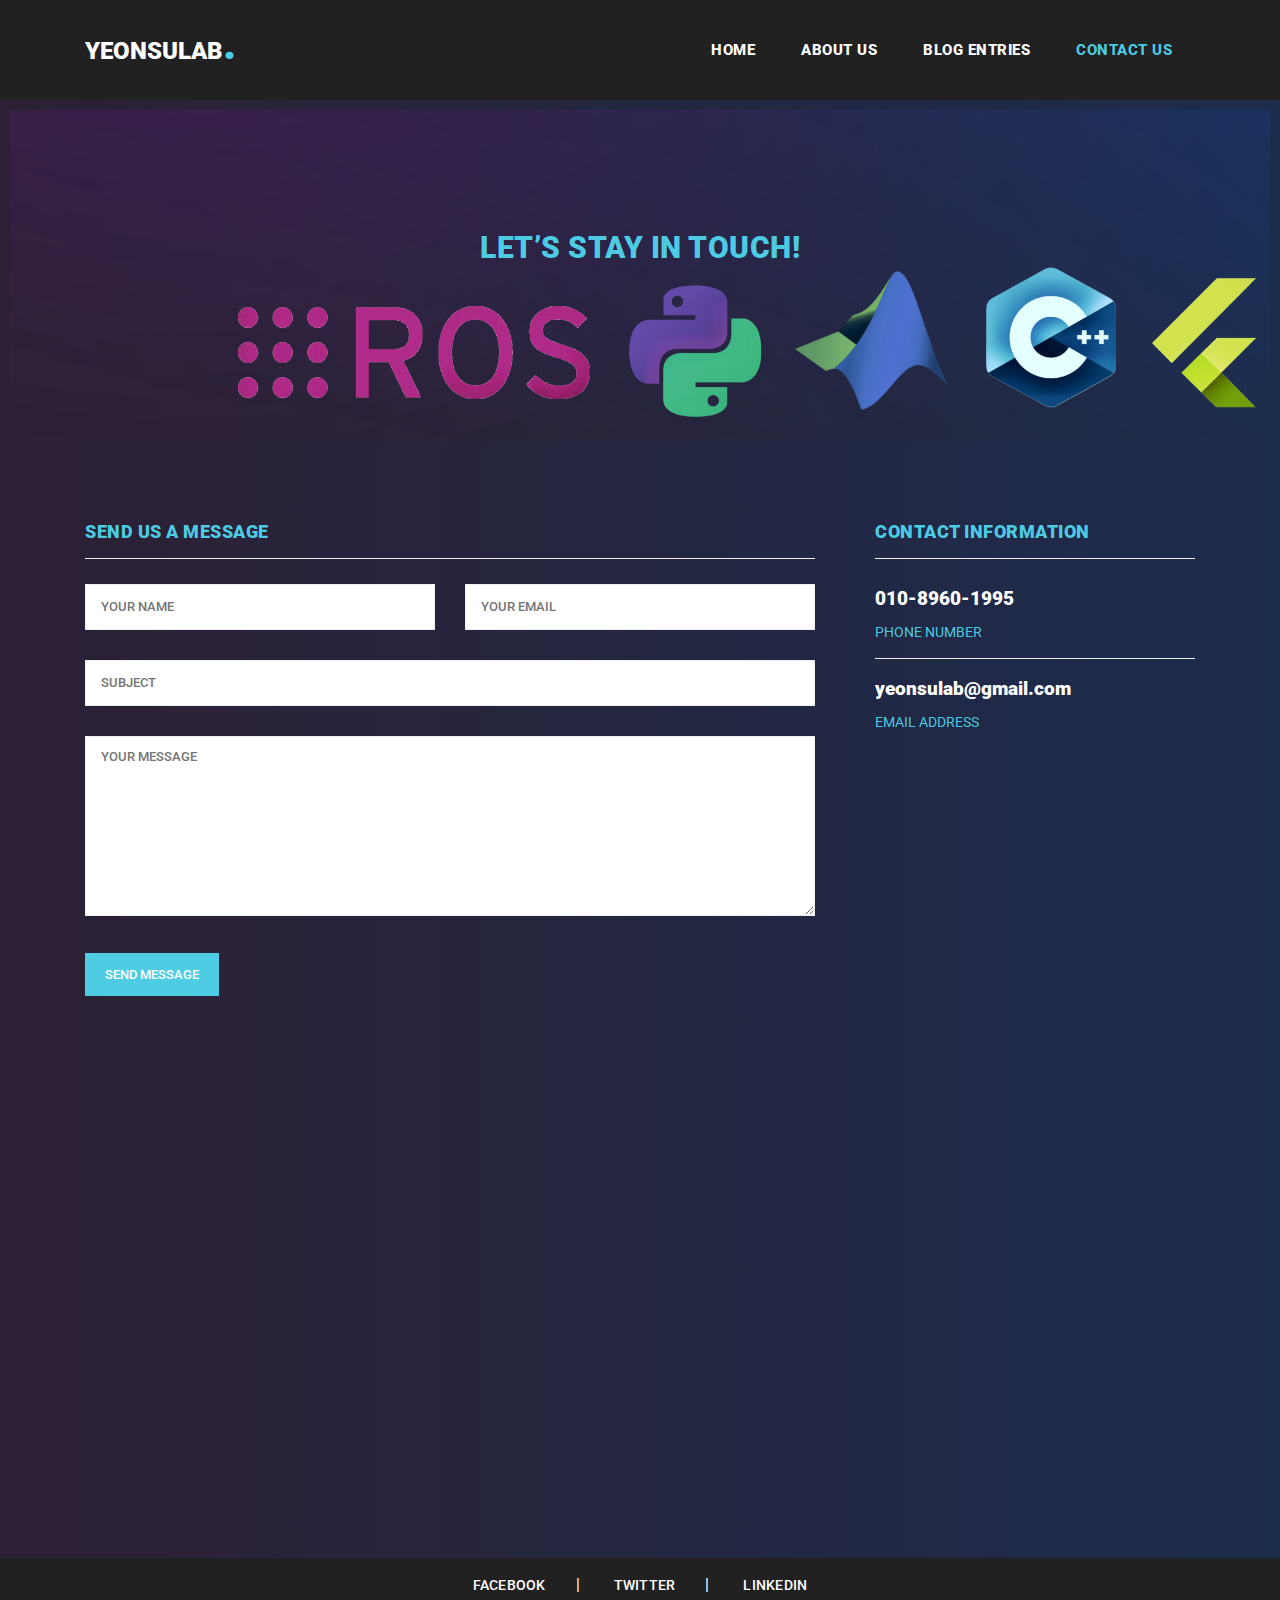
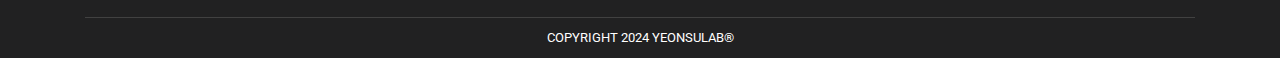
<file: contact.html>
<!DOCTYPE html>
<html lang="en">
  <head>
    <meta charset="utf-8" />
    <meta
      name="viewport"
      content="width=device-width, initial-scale=1, shrink-to-fit=no"
    />
    <meta name="description" content="" />
    <meta name="author" content="" />
    <link
      href="https://fonts.googleapis.com/css?family=Roboto:100,100i,300,300i,400,400i,500,500i,700,700i,900,900i&display=swap"
      rel="stylesheet"
    />

    <title>Contact Us - Yeonsulab</title>

    <!-- Bootstrap core CSS -->
    <link href="vendor/bootstrap/css/bootstrap.min.css" rel="stylesheet" />

    <!-- Additional CSS Files -->
    <link rel="stylesheet" href="assets/css/fontawesome.css" />
    <link rel="stylesheet" href="assets/css/templatemo-stand-blog.css" />
    <link rel="stylesheet" href="assets/css/owl.css" />
    <!--

TemplateMo 551 Stand Blog

https://templatemo.com/tm-551-stand-blog

-->
  </head>

  <body>
    <!-- ***** Preloader Start ***** -->
    <div id="preloader">
      <div class="jumper">
        <div></div>
        <div></div>
        <div></div>
      </div>
    </div>
    <!-- ***** Preloader End ***** -->

    <!-- Header -->
    <header class="">
      <nav class="navbar navbar-expand-lg">
        <div class="container">
          <a class="navbar-brand" href="index.html"
            ><h2>Yeonsulab<em>.</em></h2></a
          >
          <button
            class="navbar-toggler"
            type="button"
            data-toggle="collapse"
            data-target="#navbarResponsive"
            aria-controls="navbarResponsive"
            aria-expanded="false"
            aria-label="Toggle navigation"
          >
            <span class="navbar-toggler-icon"></span>
          </button>
          <div class="collapse navbar-collapse" id="navbarResponsive">
            <ul class="navbar-nav ml-auto">
              <li class="nav-item">
                <a class="nav-link" href="index.html"
                  >Home
                  <span class="sr-only">(current)</span>
                </a>
              </li>
              <li class="nav-item">
                <a class="nav-link" href="about.html">About Us</a>
              </li>
              <li class="nav-item">
                <a class="nav-link" href="blog.html">Blog Entries</a>
              </li>
              <!--
              <li class="nav-item">
                <a class="nav-link" href="post-details.html">Post Details</a>
              </li>
            -->
              <li class="nav-item active">
                <a class="nav-link" href="contact.html">Contact Us</a>
              </li>
            </ul>
          </div>
        </div>
      </nav>
    </header>

    <!-- Page Content -->
    <!-- Banner Starts Here -->
    <div class="heading-page header-text">
      <section class="page-heading">
        <div class="container">
          <div class="row">
            <div class="col-lg-12">
              <div class="text-content">
                <h4>let’s stay in touch!</h4>
                <h2></h2>
              </div>
            </div>
          </div>
        </div>
      </section>
    </div>

    <!-- Banner Ends Here -->

    <section class="contact-us">
      <div class="container">
        <div class="row">
          <div class="col-lg-12">
            <div class="down-contact">
              <div class="row">
                <div class="col-lg-8">
                  <div class="sidebar-item contact-form">
                    <div class="sidebar-heading">
                      <h2>Send us a message</h2>
                    </div>
                    <div class="content">
                      <form id="contact" action="" method="post">
                        <div class="row">
                          <div class="col-md-6 col-sm-12">
                            <fieldset>
                              <input
                                name="name"
                                type="text"
                                id="name"
                                placeholder="Your name"
                                required=""
                              />
                            </fieldset>
                          </div>
                          <div class="col-md-6 col-sm-12">
                            <fieldset>
                              <input
                                name="email"
                                type="text"
                                id="email"
                                placeholder="Your email"
                                required=""
                              />
                            </fieldset>
                          </div>
                          <div class="col-md-12 col-sm-12">
                            <fieldset>
                              <input
                                name="subject"
                                type="text"
                                id="subject"
                                placeholder="Subject"
                              />
                            </fieldset>
                          </div>
                          <div class="col-lg-12">
                            <fieldset>
                              <textarea
                                name="message"
                                rows="6"
                                id="message"
                                placeholder="Your Message"
                                required=""
                              ></textarea>
                            </fieldset>
                          </div>
                          <div class="col-lg-12">
                            <fieldset>
                              <button
                                type="submit"
                                id="form-submit"
                                class="main-button"
                              >
                                Send Message
                              </button>
                            </fieldset>
                          </div>
                        </div>
                      </form>
                    </div>
                  </div>
                </div>
                <div class="col-lg-4">
                  <div class="sidebar-item contact-information">
                    <div class="sidebar-heading">
                      <h2>contact information</h2>
                    </div>
                    <div class="content">
                      <ul>
                        <li>
                          <h5>010-8960-1995</h5>
                          <span>PHONE NUMBER</span>
                        </li>
                        <li>
                          <h5>yeonsulab@gmail.com</h5>
                          <span>EMAIL ADDRESS</span>
                        </li>
                        <!--
                        <li>
                          <h5>
                            123 Aenean id posuere dui, <br />Praesent laoreet
                            10660
                          </h5>
                          <span>STREET ADDRESS</span>
                        </li>
                        -->
                      </ul>
                    </div>
                  </div>
                </div>
              </div>
            </div>
          </div>

          <div class="col-lg-12">
            <div id="map">
              <iframe
                src="https://www.google.com/maps/embed?pb=!1m18!1m12!1m3!1d3267.069056421125!2d126.66716671621246!3d37.37669407981223!2m3!1f0!2f0!3f0!3m2!1i1024!2i768!4f13.1!3m3!1m2!1s0x357b771c6bc5eb61%3A0xadcf64fbf76bf710!2sThe%20State%20University%20of%20New%20York-%20SUNY%2C%20Korea!5e0!3m2!1sen!2sus!4v1643740548364!5m2!1sen!2sus"
                loading="lazy"
                width="100%"
                height="450px"
                frameborder="0"
                style="border: 0"
                allowfullscreen
              ></iframe>
            </div>
          </div>
        </div>
      </div>
    </section>

    <footer>
      <div class="container">
        <div class="row">
          <div class="col-lg-12">
            <ul class="social-icons">
              <li><a href="#">Facebook</a></li>
              <li><a href="#">Twitter</a></li>

              <li><a href="#">Linkedin</a></li>
            </ul>
          </div>
          <div class="col-lg-12">
            <div class="copyright-text">
              <p>
                Copyright 2024 Yeonsulab®
                <!--a rel="nofollow" href="https://templatemo.com" target="_parent"
                  >TemplateMo</!--a
                -->
              </p>
            </div>
          </div>
        </div>
      </div>
    </footer>

    <!-- Bootstrap core JavaScript -->
    <script src="vendor/jquery/jquery.min.js"></script>
    <script src="vendor/bootstrap/js/bootstrap.bundle.min.js"></script>

    <!-- Additional Scripts -->
    <script src="assets/js/custom.js"></script>
    <script src="assets/js/owl.js"></script>
    <script src="assets/js/slick.js"></script>
    <script src="assets/js/isotope.js"></script>
    <script src="assets/js/accordions.js"></script>

    <script language="text/Javascript">
      cleared[0] = cleared[1] = cleared[2] = 0; //set a cleared flag for each field
      function clearField(t) {
        //declaring the array outside of the
        if (!cleared[t.id]) {
          // function makes it static and global
          cleared[t.id] = 1; // you could use true and false, but that's more typing
          t.value = ""; // with more chance of typos
          t.style.color = "#fff";
        }
      }
    </script>
  </body>
</html>
</file>
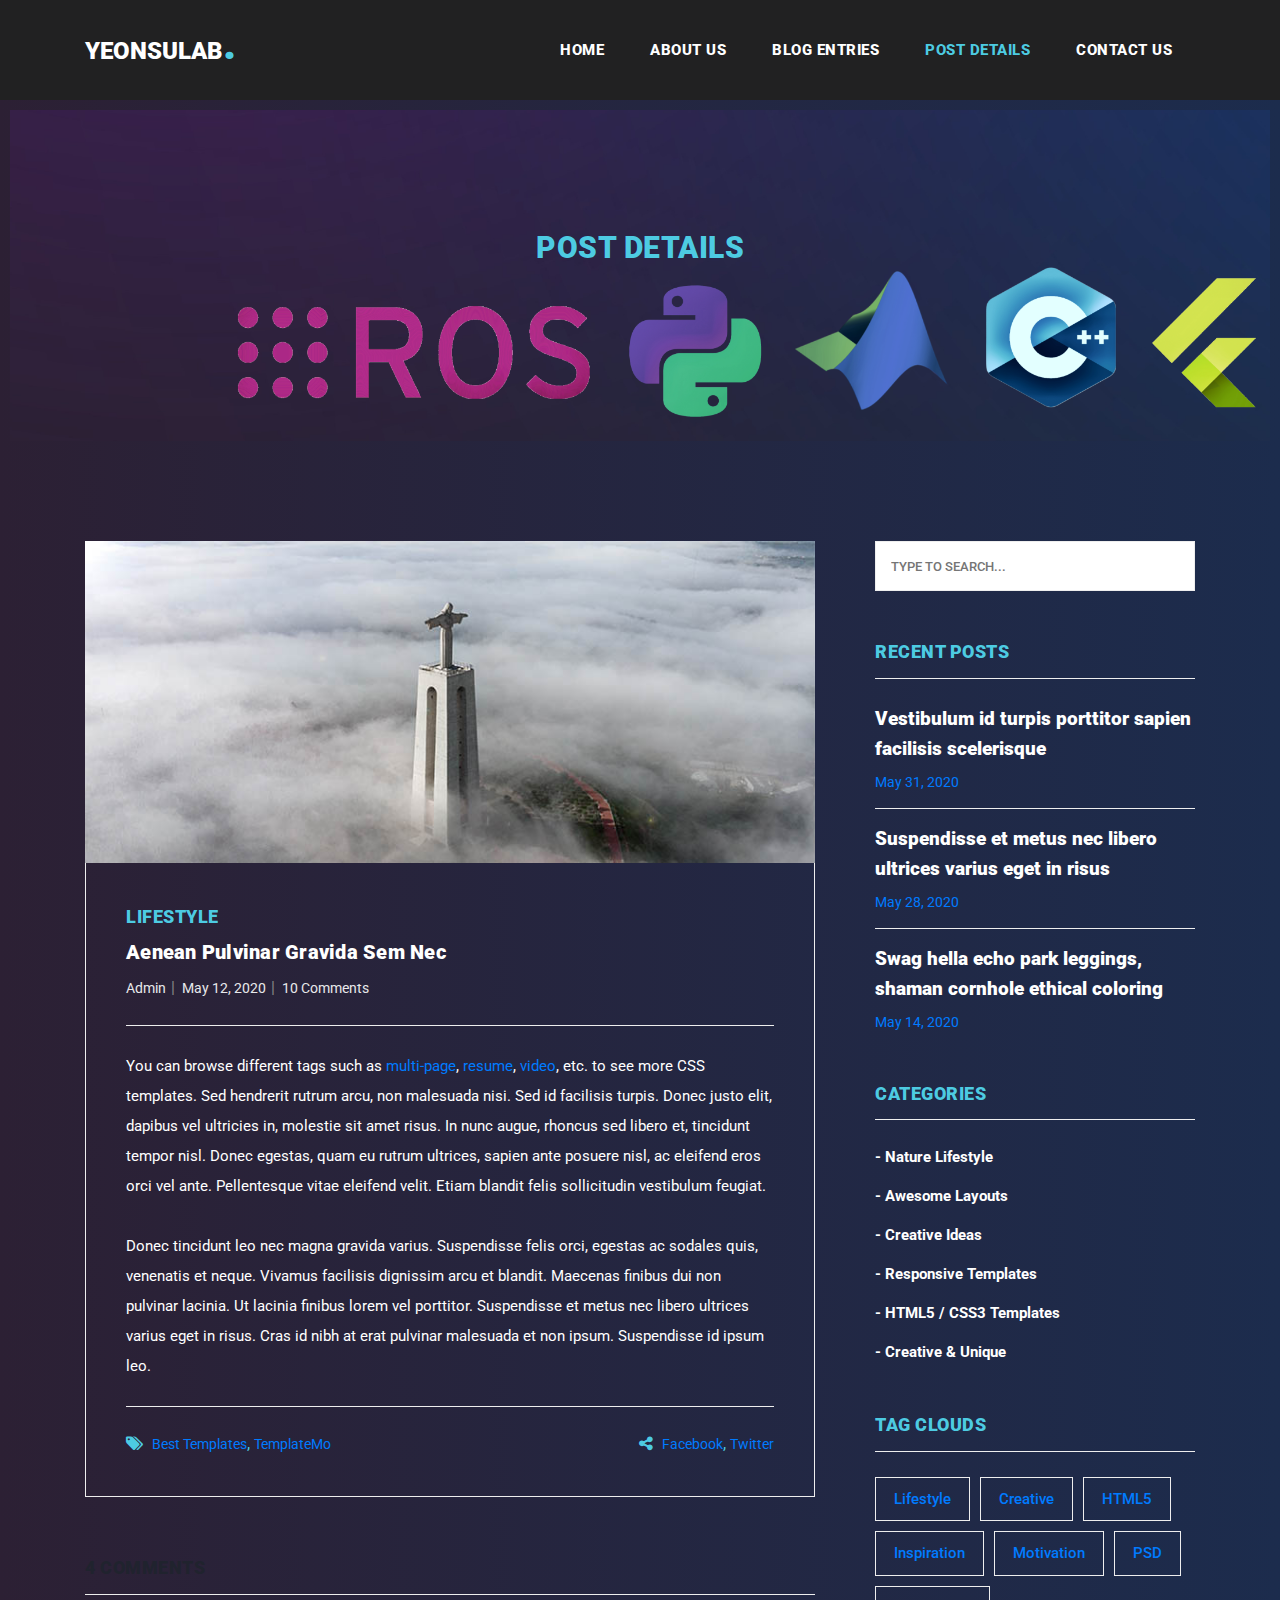
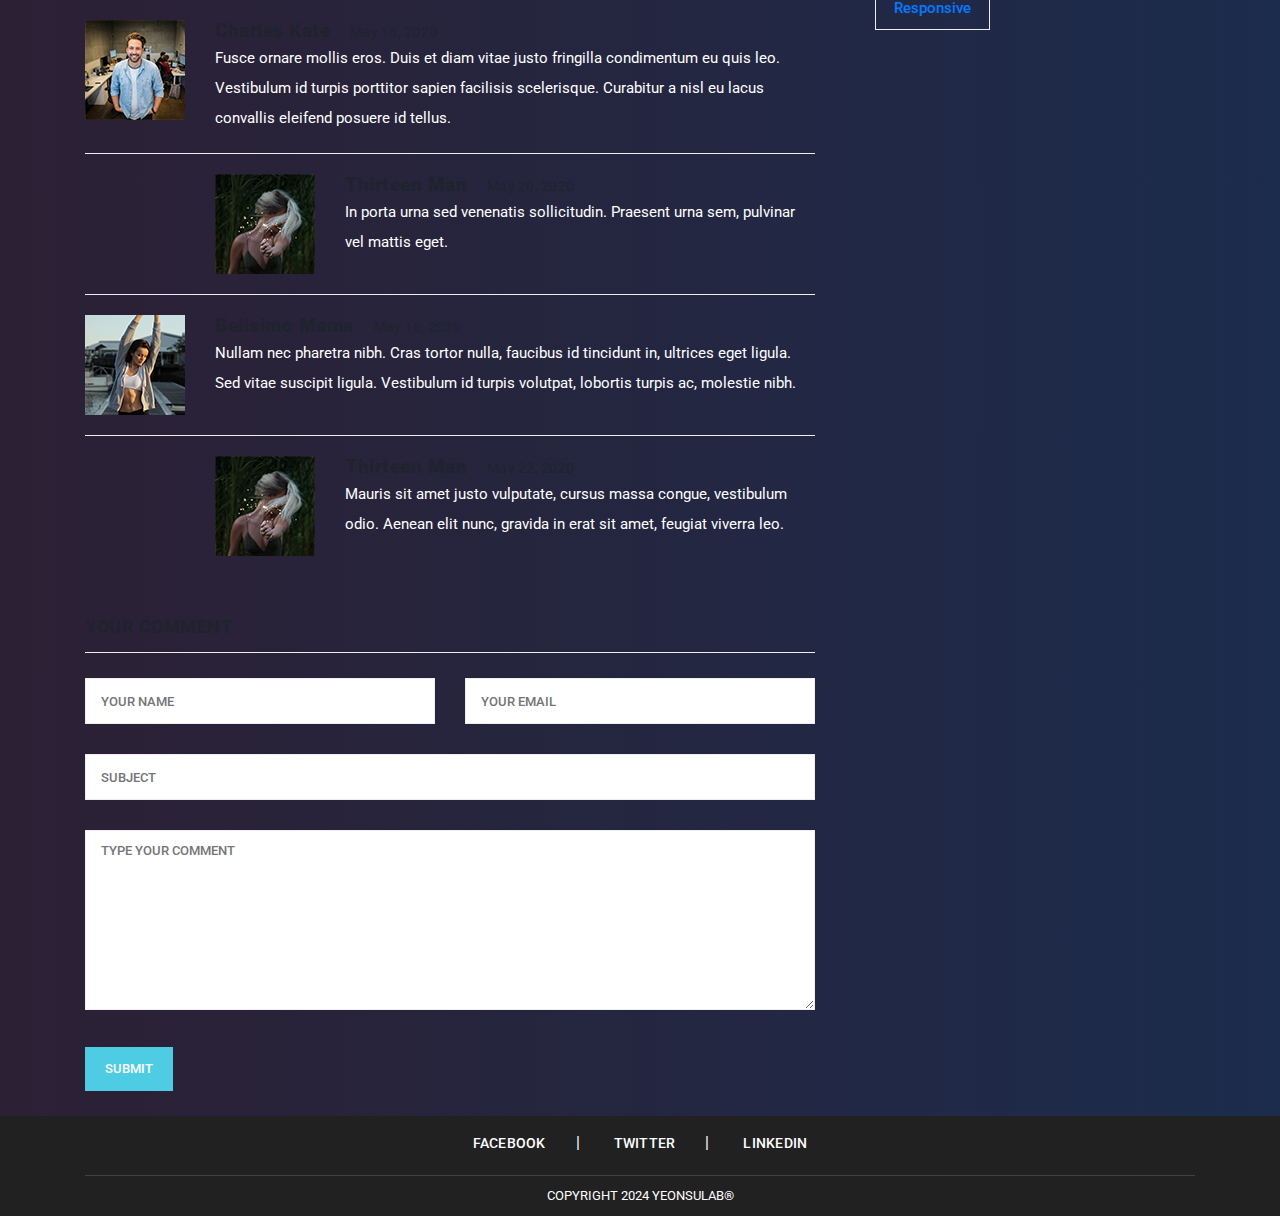
<file: post-details.html>
<!DOCTYPE html>
<html lang="en">
  <head>
    <meta charset="utf-8" />
    <meta
      name="viewport"
      content="width=device-width, initial-scale=1, shrink-to-fit=no"
    />
    <meta name="description" content="" />
    <meta name="author" content="" />
    <link
      href="https://fonts.googleapis.com/css?family=Roboto:100,100i,300,300i,400,400i,500,500i,700,700i,900,900i&display=swap"
      rel="stylesheet"
    />

    <title>Stand Blog - Post Details</title>

    <!-- Bootstrap core CSS -->
    <link href="vendor/bootstrap/css/bootstrap.min.css" rel="stylesheet" />

    <!-- Additional CSS Files -->
    <link rel="stylesheet" href="assets/css/fontawesome.css" />
    <link rel="stylesheet" href="assets/css/templatemo-stand-blog.css" />
    <link rel="stylesheet" href="assets/css/owl.css" />
    <!--

TemplateMo 551 Stand Blog

https://templatemo.com/tm-551-stand-blog

-->
  </head>

  <body>
    <!-- ***** Preloader Start ***** -->
    <div id="preloader">
      <div class="jumper">
        <div></div>
        <div></div>
        <div></div>
      </div>
    </div>
    <!-- ***** Preloader End ***** -->

    <!-- Header -->
    <header class="">
      <nav class="navbar navbar-expand-lg">
        <div class="container">
          <a class="navbar-brand" href="index.html"
            ><h2>Yeonsulab<em>.</em></h2></a
          >
          <button
            class="navbar-toggler"
            type="button"
            data-toggle="collapse"
            data-target="#navbarResponsive"
            aria-controls="navbarResponsive"
            aria-expanded="false"
            aria-label="Toggle navigation"
          >
            <span class="navbar-toggler-icon"></span>
          </button>
          <div class="collapse navbar-collapse" id="navbarResponsive">
            <ul class="navbar-nav ml-auto">
              <li class="nav-item">
                <a class="nav-link" href="index.html"
                  >Home
                  <span class="sr-only">(current)</span>
                </a>
              </li>
              <li class="nav-item">
                <a class="nav-link" href="about.html">About Us</a>
              </li>
              <li class="nav-item">
                <a class="nav-link" href="blog.html">Blog Entries</a>
              </li>
              <li class="nav-item active">
                <a class="nav-link" href="post-details.html">Post Details</a>
              </li>
              <li class="nav-item">
                <a class="nav-link" href="contact.html">Contact Us</a>
              </li>
            </ul>
          </div>
        </div>
      </nav>
    </header>

    <!-- Page Content -->
    <!-- Banner Starts Here -->
    <div class="heading-page header-text">
      <section class="page-heading">
        <div class="container">
          <div class="row">
            <div class="col-lg-12">
              <div class="text-content">
                <h4>Post Details</h4>
              </div>
            </div>
          </div>
        </div>
      </section>
    </div>

    <!-- Banner Ends Here -->

    <section class="blog-posts grid-system">
      <div class="container">
        <div class="row">
          <div class="col-lg-8">
            <div class="all-blog-posts">
              <div class="row">
                <div class="col-lg-12">
                  <div class="blog-post">
                    <div class="blog-thumb">
                      <img src="assets/images/blog-post-02.jpg" alt="" />
                    </div>
                    <div class="down-content">
                      <span>Lifestyle</span>
                      <a href="post-details.html"
                        ><h4>Aenean pulvinar gravida sem nec</h4></a
                      >
                      <ul class="post-info">
                        <li><a href="#">Admin</a></li>
                        <li><a href="#">May 12, 2020</a></li>
                        <li><a href="#">10 Comments</a></li>
                      </ul>
                      <p>
                        You can browse different tags such as
                        <a
                          rel="nofollow"
                          href="https://templatemo.com/tag/multi-page"
                          target="_parent"
                          >multi-page</a
                        >,
                        <a
                          rel="nofollow"
                          href="https://templatemo.com/tag/resume"
                          target="_parent"
                          >resume</a
                        >,
                        <a
                          rel="nofollow"
                          href="https://templatemo.com/tag/video"
                          target="_parent"
                          >video</a
                        >, etc. to see more CSS templates. Sed hendrerit rutrum
                        arcu, non malesuada nisi. Sed id facilisis turpis. Donec
                        justo elit, dapibus vel ultricies in, molestie sit amet
                        risus. In nunc augue, rhoncus sed libero et, tincidunt
                        tempor nisl. Donec egestas, quam eu rutrum ultrices,
                        sapien ante posuere nisl, ac eleifend eros orci vel
                        ante. Pellentesque vitae eleifend velit. Etiam blandit
                        felis sollicitudin vestibulum feugiat. <br /><br />Donec
                        tincidunt leo nec magna gravida varius. Suspendisse
                        felis orci, egestas ac sodales quis, venenatis et neque.
                        Vivamus facilisis dignissim arcu et blandit. Maecenas
                        finibus dui non pulvinar lacinia. Ut lacinia finibus
                        lorem vel porttitor. Suspendisse et metus nec libero
                        ultrices varius eget in risus. Cras id nibh at erat
                        pulvinar malesuada et non ipsum. Suspendisse id ipsum
                        leo.
                      </p>
                      <div class="post-options">
                        <div class="row">
                          <div class="col-6">
                            <ul class="post-tags">
                              <li><i class="fa fa-tags"></i></li>
                              <li><a href="#">Best Templates</a>,</li>
                              <li><a href="#">TemplateMo</a></li>
                            </ul>
                          </div>
                          <div class="col-6">
                            <ul class="post-share">
                              <li><i class="fa fa-share-alt"></i></li>
                              <li><a href="#">Facebook</a>,</li>
                              <li><a href="#"> Twitter</a></li>
                            </ul>
                          </div>
                        </div>
                      </div>
                    </div>
                  </div>
                </div>
                <div class="col-lg-12">
                  <div class="sidebar-item comments">
                    <div class="sidebar-heading">
                      <h2>4 comments</h2>
                    </div>
                    <div class="content">
                      <ul>
                        <li>
                          <div class="author-thumb">
                            <img
                              src="assets/images/comment-author-01.jpg"
                              alt=""
                            />
                          </div>
                          <div class="right-content">
                            <h4>Charles Kate<span>May 16, 2020</span></h4>
                            <p>
                              Fusce ornare mollis eros. Duis et diam vitae justo
                              fringilla condimentum eu quis leo. Vestibulum id
                              turpis porttitor sapien facilisis scelerisque.
                              Curabitur a nisl eu lacus convallis eleifend
                              posuere id tellus.
                            </p>
                          </div>
                        </li>
                        <li class="replied">
                          <div class="author-thumb">
                            <img
                              src="assets/images/comment-author-02.jpg"
                              alt=""
                            />
                          </div>
                          <div class="right-content">
                            <h4>Thirteen Man<span>May 20, 2020</span></h4>
                            <p>
                              In porta urna sed venenatis sollicitudin. Praesent
                              urna sem, pulvinar vel mattis eget.
                            </p>
                          </div>
                        </li>
                        <li>
                          <div class="author-thumb">
                            <img
                              src="assets/images/comment-author-03.jpg"
                              alt=""
                            />
                          </div>
                          <div class="right-content">
                            <h4>Belisimo Mama<span>May 16, 2020</span></h4>
                            <p>
                              Nullam nec pharetra nibh. Cras tortor nulla,
                              faucibus id tincidunt in, ultrices eget ligula.
                              Sed vitae suscipit ligula. Vestibulum id turpis
                              volutpat, lobortis turpis ac, molestie nibh.
                            </p>
                          </div>
                        </li>
                        <li class="replied">
                          <div class="author-thumb">
                            <img
                              src="assets/images/comment-author-02.jpg"
                              alt=""
                            />
                          </div>
                          <div class="right-content">
                            <h4>Thirteen Man<span>May 22, 2020</span></h4>
                            <p>
                              Mauris sit amet justo vulputate, cursus massa
                              congue, vestibulum odio. Aenean elit nunc, gravida
                              in erat sit amet, feugiat viverra leo.
                            </p>
                          </div>
                        </li>
                      </ul>
                    </div>
                  </div>
                </div>
                <div class="col-lg-12">
                  <div class="sidebar-item submit-comment">
                    <div class="sidebar-heading">
                      <h2>Your comment</h2>
                    </div>
                    <div class="content">
                      <form id="comment" action="#" method="post">
                        <div class="row">
                          <div class="col-md-6 col-sm-12">
                            <fieldset>
                              <input
                                name="name"
                                type="text"
                                id="name"
                                placeholder="Your name"
                                required=""
                              />
                            </fieldset>
                          </div>
                          <div class="col-md-6 col-sm-12">
                            <fieldset>
                              <input
                                name="email"
                                type="text"
                                id="email"
                                placeholder="Your email"
                                required=""
                              />
                            </fieldset>
                          </div>
                          <div class="col-md-12 col-sm-12">
                            <fieldset>
                              <input
                                name="subject"
                                type="text"
                                id="subject"
                                placeholder="Subject"
                              />
                            </fieldset>
                          </div>
                          <div class="col-lg-12">
                            <fieldset>
                              <textarea
                                name="message"
                                rows="6"
                                id="message"
                                placeholder="Type your comment"
                                required=""
                              ></textarea>
                            </fieldset>
                          </div>
                          <div class="col-lg-12">
                            <fieldset>
                              <button
                                type="submit"
                                id="form-submit"
                                class="main-button"
                              >
                                Submit
                              </button>
                            </fieldset>
                          </div>
                        </div>
                      </form>
                    </div>
                  </div>
                </div>
              </div>
            </div>
          </div>
          <div class="col-lg-4">
            <div class="sidebar">
              <div class="row">
                <div class="col-lg-12">
                  <div class="sidebar-item search">
                    <form id="search_form" name="gs" method="GET" action="#">
                      <input
                        type="text"
                        name="q"
                        class="searchText"
                        placeholder="type to search..."
                        autocomplete="on"
                      />
                    </form>
                  </div>
                </div>
                <div class="col-lg-12">
                  <div class="sidebar-item recent-posts">
                    <div class="sidebar-heading">
                      <h2>Recent Posts</h2>
                    </div>
                    <div class="content">
                      <ul>
                        <li>
                          <a href="post-details.html">
                            <h5>
                              Vestibulum id turpis porttitor sapien facilisis
                              scelerisque
                            </h5>
                            <span>May 31, 2020</span>
                          </a>
                        </li>
                        <li>
                          <a href="post-details.html">
                            <h5>
                              Suspendisse et metus nec libero ultrices varius
                              eget in risus
                            </h5>
                            <span>May 28, 2020</span>
                          </a>
                        </li>
                        <li>
                          <a href="post-details.html">
                            <h5>
                              Swag hella echo park leggings, shaman cornhole
                              ethical coloring
                            </h5>
                            <span>May 14, 2020</span>
                          </a>
                        </li>
                      </ul>
                    </div>
                  </div>
                </div>
                <div class="col-lg-12">
                  <div class="sidebar-item categories">
                    <div class="sidebar-heading">
                      <h2>Categories</h2>
                    </div>
                    <div class="content">
                      <ul>
                        <li><a href="#">- Nature Lifestyle</a></li>
                        <li><a href="#">- Awesome Layouts</a></li>
                        <li><a href="#">- Creative Ideas</a></li>
                        <li><a href="#">- Responsive Templates</a></li>
                        <li><a href="#">- HTML5 / CSS3 Templates</a></li>
                        <li><a href="#">- Creative &amp; Unique</a></li>
                      </ul>
                    </div>
                  </div>
                </div>
                <div class="col-lg-12">
                  <div class="sidebar-item tags">
                    <div class="sidebar-heading">
                      <h2>Tag Clouds</h2>
                    </div>
                    <div class="content">
                      <ul>
                        <li><a href="#">Lifestyle</a></li>
                        <li><a href="#">Creative</a></li>
                        <li><a href="#">HTML5</a></li>
                        <li><a href="#">Inspiration</a></li>
                        <li><a href="#">Motivation</a></li>
                        <li><a href="#">PSD</a></li>
                        <li><a href="#">Responsive</a></li>
                      </ul>
                    </div>
                  </div>
                </div>
              </div>
            </div>
          </div>
        </div>
      </div>
    </section>

    <footer>
      <div class="container">
        <div class="row">
          <div class="col-lg-12">
            <ul class="social-icons">
              <li><a href="#">Facebook</a></li>
              <li><a href="#">Twitter</a></li>
              <li><a href="#">Linkedin</a></li>
            </ul>
          </div>
          <div class="col-lg-12">
            <div class="copyright-text">
              <p>
                Copyright 2024 Yeonsulab®
                <!--a rel="nofollow" href="https://templatemo.com" target="_parent"
                  >TemplateMo</!--a
                -->
              </p>
            </div>
          </div>
        </div>
      </div>
    </footer>

    <!-- Bootstrap core JavaScript -->
    <script src="vendor/jquery/jquery.min.js"></script>
    <script src="vendor/bootstrap/js/bootstrap.bundle.min.js"></script>

    <!-- Additional Scripts -->
    <script src="assets/js/custom.js"></script>
    <script src="assets/js/owl.js"></script>
    <script src="assets/js/slick.js"></script>
    <script src="assets/js/isotope.js"></script>
    <script src="assets/js/accordions.js"></script>

    <script language="text/Javascript">
      cleared[0] = cleared[1] = cleared[2] = 0; //set a cleared flag for each field
      function clearField(t) {
        //declaring the array outside of the
        if (!cleared[t.id]) {
          // function makes it static and global
          cleared[t.id] = 1; // you could use true and false, but that's more typing
          t.value = ""; // with more chance of typos
          t.style.color = "#fff";
        }
      }
    </script>
  </body>
</html>
</file>
<file: assets/css/templatemo-stand-blog.css>
/* 

TemplateMo 551 Stand Blog

https://templatemo.com/tm-551-stand-blog

*/

body {
  font-family: "Roboto", sans-serif;
  overflow-x: hidden;
  text-rendering: optimizeLegibility;
  -webkit-font-smoothing: antialiased;
  -moz-osx-font-smoothing: grayscale;
  /*background-color: #123456;*/
  /*background-color: #1c2c4d;*/
  background: linear-gradient(to right, #2c2034, #1c2c4d);
  color: #4fd1e8f8;
}
p {
  margin-bottom: 0px;
  font-size: 15px;
  font-weight: 400;

  /*color: #7a7a7a;*/
  color: #ffffff;

  line-height: 30px;
}
a {
  text-decoration: none !important;
}
ul {
  padding: 0;
  margin: 0;
  list-style: none;
}

h1,
h2,
h3,
h4,
h5,
h6 {
  margin: 0px;
}

.main-button a {
  display: inline-block;
  background-color: #4fd1e8f8;
  color: #fff;
  font-size: 13px;
  font-weight: 500;
  padding: 12px 20px;
  text-transform: uppercase;
  transition: all 0.3s;
}

.main-button a:hover {
  background-color: #fb9857;
}

.heading-page {
  padding-top: 110px;
}

.page-heading {
  margin: 0px 10px;
  padding: 120px 0px;
  text-align: center;
  background-position: center center;
  background-repeat: no-repeat;
  background-size: cover;
  background-image: url(../images/banner-new.png);
}

.page-heading .text-content h4 {
  color: #4fd1e8f8;
  font-size: 30px;
  text-transform: uppercase;
  font-weight: 900;
  letter-spacing: 0.5px;
  margin-bottom: 15px;
  padding-bottom: 40px;
}

.page-heading .text-content h2 {
  color: #fff;
  font-size: 45px;
  font-weight: 700;
  text-transform: uppercase;
  letter-spacing: 0.5px;
}

#preloader {
  overflow: hidden;
  background: #4fd1e8f8;
  left: 0;
  right: 0;
  top: 0;
  bottom: 0;
  position: fixed;
  z-index: 9999999;
  color: #fff;
}

#preloader .jumper {
  left: 0;
  top: 0;
  right: 0;
  bottom: 0;
  display: block;
  position: absolute;
  margin: auto;
  width: 50px;
  height: 50px;
}

#preloader .jumper > div {
  background-color: #fff;
  width: 10px;
  height: 10px;
  border-radius: 100%;
  -webkit-animation-fill-mode: both;
  animation-fill-mode: both;
  position: absolute;
  opacity: 0;
  width: 50px;
  height: 50px;
  -webkit-animation: jumper 1s 0s linear infinite;
  animation: jumper 1s 0s linear infinite;
}

#preloader .jumper > div:nth-child(2) {
  -webkit-animation-delay: 0.33333s;
  animation-delay: 0.33333s;
}

#preloader .jumper > div:nth-child(3) {
  -webkit-animation-delay: 0.66666s;
  animation-delay: 0.66666s;
}

@-webkit-keyframes jumper {
  0% {
    opacity: 0;
    -webkit-transform: scale(0);
    transform: scale(0);
  }
  5% {
    opacity: 1;
  }
  100% {
    -webkit-transform: scale(1);
    transform: scale(1);
    opacity: 0;
  }
}

@keyframes jumper {
  0% {
    opacity: 0;
    -webkit-transform: scale(0);
    transform: scale(0);
  }
  5% {
    opacity: 1;
  }
  100% {
    opacity: 0;
  }
}

/* Header Style */
header {
  position: absolute;
  z-index: 99999;
  width: 100%;
  height: 100px;
  /* background-color: #4b4b4b;*/
  /*background-color: #919090;*/
  background-color: #212122;

  -webkit-transition: all 0.3s ease-in-out 0s;
  -moz-transition: all 0.3s ease-in-out 0s;
  -o-transition: all 0.3s ease-in-out 0s;
  transition: all 0.3s ease-in-out 0s;
}
header .navbar {
  padding: 25px 0px;
}
.background-header .navbar {
  padding: 17px 0px;
}
.background-header {
  top: 0;
  height: 80px;
  position: fixed;
  box-shadow: 0px 1px 10px rgba(0, 0, 0, 0.1);
}
.background-header .navbar-brand h2 {
  color: #ffffff !important;
}
.background-header .navbar-nav a.nav-link {
  color: #e9ecef !important;
}
.background-header .navbar-nav .nav-link:hover,
.background-header .navbar-nav .active > .nav-link,
.background-header .navbar-nav .nav-link.active,
.background-header .navbar-nav .nav-link.show,
.background-header .navbar-nav .show > .nav-link {
  color: #4fd1e8f8 !important;
}
.navbar .navbar-brand {
  float: left;
  margin-top: -12px;
  outline: none;
}
.navbar .navbar-brand h2 {
  color: #ffffff;
  text-transform: uppercase;
  font-size: 24px;
  font-weight: 900;
  -webkit-transition: all 0.3s ease 0s;
  -moz-transition: all 0.3s ease 0s;
  -o-transition: all 0.3s ease 0s;
  transition: all 0.3s ease 0s;
}
.navbar .navbar-brand h2 em {
  font-size: 44px;
  font-style: normal;
  color: #4fd1e8f8;
}
#navbarResponsive {
  z-index: 999;
}
.navbar-collapse {
  text-align: center;
}
.navbar .navbar-nav .nav-item {
  margin: 0px 15px;
}
.navbar .navbar-nav a.nav-link {
  text-transform: capitalize;
  font-size: 15px;
  font-weight: 800;
  text-transform: uppercase;
  letter-spacing: 0.5px;
  color: #ffffff;
  transition: all 0.3s;
}
.navbar .navbar-nav .nav-link:hover,
.navbar .navbar-nav .active > .nav-link,
.navbar .navbar-nav .nav-link.active,
.navbar .navbar-nav .nav-link.show,
.navbar .navbar-nav .show > .nav-link {
  color: #4fd1e8f8;
}
.navbar .navbar-toggler-icon {
  background-image: none;
}
.navbar .navbar-toggler {
  border-color: #fff;
  background-color: #4fd1e8f8;
  height: 46px;
  outline: none;
  border-radius: 0px;
  position: absolute;
  right: 30px;
  top: 25px;
}
.navbar .navbar-toggler-icon:after {
  content: "\f0c9";
  color: #fff;
  font-size: 18px;
  line-height: 30px;
  font-family: "FontAwesome";
}

/* Banner Style */
.main-banner .container-fluid {
  padding: 0px 10px;
  margin-bottom: -24px;
}
.owl-banner {
  padding-top: 110px;
}

.owl-banner .item {
  position: relative;
}

.owl-banner .item .item-content {
  position: absolute;
  bottom: 40px;
  left: 40px;
}

.owl-banner .item .item-content .meta-category span {
  color: #4fd1e8f8;
  font-size: 18px;
  text-transform: uppercase;
  font-weight: 900;
  letter-spacing: 0.25px;
}

.owl-banner .item .item-content h4 {
  font-size: 24px;
  font-weight: 900;
  color: #fff;
  letter-spacing: 0.5px;
  text-transform: capitalize;
  margin: 10px 0px 12px 0px;
}

.owl-banner .item .item-content ul li {
  display: inline-block;
  margin-right: 8px;
}

.owl-banner .item .item-content ul li:after {
  content: "|";
  color: #fff;
  margin-left: 8px;
}

.owl-banner .item .item-content ul li:last-child::after {
  display: none;
}

.owl-banner .item .item-content ul li a {
  font-size: 14px;
  color: #fff;
  font-weight: 500;
  transition: all 0.3s;
}

.owl-banner .item .item-content ul li a:hover {
  color: #4fd1e8f8;
}

.owl-banner .owl-nav {
  position: absolute;
  top: 50%;
  width: 100%;
}

.owl-banner .owl-nav .owl-prev {
  position: absolute;
  left: 40px;
}

.owl-banner .owl-nav .owl-next {
  position: absolute;
  right: 40px;
}

.owl-banner .owl-nav button {
  outline: none;
}

#Introduction-title {
  padding-top: 10px;
}

.owl-banner .owl-nav button span {
  color: #fff;
  font-size: 36px;
  width: 60px;
  height: 60px;
  display: inline-block;
  text-align: center;
  line-height: 60px;
  background-color: rgba(250, 250, 250, 0.3);
}

/* Call To Action */

.call-to-action {
  margin-top: 100px;
}

.call-to-action .main-content {
  padding: 40px;
  background-image: url(../images/cta-bg.jpg);
  background-position: center center;
  background-repeat: no-repeat;
  background-size: cover;
}

.call-to-action .main-content span {
  color: #4fd1e8f8;
  font-size: 18px;
  font-weight: 900;
  letter-spacing: 0.5px;
}

.call-to-action .main-content h4 {
  margin-bottom: 0px;
  margin-top: 12px;
  color: #fff;
  font-size: 26px;
  font-weight: 900;
  letter-spacing: 0.25px;
}

.call-to-action .main-content .main-button {
  text-align: right;
  margin-top: 12px;
}

/* Blog Posts */

.blog-posts {
  margin-top: 100px;
}

.blog-posts .blog-post {
  margin-bottom: 30px;
}

.blog-posts .blog-thumb img {
  width: 100%;
  overflow: hidden;
}

.blog-posts .down-content {
  padding: 40px;
  border-right: 1px solid #eee;
  border-left: 1px solid #eee;
  border-bottom: 1px solid #eee;
}

.blog-posts .down-content span {
  font-size: 18px;
  text-transform: uppercase;
  letter-spacing: 0.5px;
  font-weight: 900;
  color: #4fd1e8f8;
}

.blog-posts .down-content h4 {
  font-size: 24px;
  text-transform: capitalize;
  letter-spacing: 0.5px;
  font-weight: 900;
  color: #ffffff;
  margin: 10px 0px 12px 0px;
}

.blog-posts .down-content ul.post-info li {
  display: inline-block;
  margin-right: 8px;
}

.blog-posts .down-content ul.post-info li:after {
  content: "|";
  color: #858484;
  margin-left: 8px;
}

.blog-posts .down-content h4 {
  font-size: 20px;
  letter-spacing: 0.25px;
}

.grid-system .down-content ul.post-info li {
  margin-right: 3px;
}

.grid-system .down-content ul.post-info li:after {
  margin-left: 5px;
}

.blog-posts .down-content ul.post-info li:last-child::after {
  display: none;
}

.blog-posts .down-content ul.post-info li a {
  font-size: 14px;
  /*color: #7c7b7b;*/
  /*color: 434040;*/
  color: #e8e9eb;
  font-weight: 400;
  transition: all 0.3s;
}

.blog-posts .down-content ul.post-info li a:hover {
  color: #4fd1e8f8;
}

.blog-posts .down-content p {
  padding: 25px 0px;
  margin: 25px 0px;
  border-top: 1px solid #eee;
  border-bottom: 1px solid #eee;
}

.blog-posts .down-content ul.post-share {
  text-align: right;
}

.blog-posts .down-content ul.post-tags li,
.blog-posts .down-content ul.post-share li {
  display: inline-block;
}

.blog-posts .down-content ul.post-tags li:first-child i,
.blog-posts .down-content ul.post-share li:first-child i {
  color: #4fd1e8f8;
  margin-right: 5px;
}

.blog-posts .down-content ul.post-tags li,
.blog-posts .down-content ul.post-share li {
  color: 434040;
}

.blog-posts .down-content ul.post-tags li a,
.blog-posts .down-content ul.post-share li a {
  font-size: 14px;
  color: 434040;
  font-weight: 400;
  transition: all 0.3s;
}

.blog-posts .down-content ul.post-tags li a:hover,
.blog-posts .down-content ul.post-share li a:hover {
  color: #4fd1e8f8;
}

.blog-posts .main-button a {
  height: 60px;
  line-height: 60px;
  padding: 0px;
  width: 100%;
  text-align: center;
}

ul.page-numbers {
  text-align: center;
}

ul.page-numbers li {
  display: inline-block;
  margin: 0px 5px;
}

ul.page-numbers li a {
  width: 50px;
  height: 50px;
  display: inline-block;
  text-align: center;
  line-height: 50px;
  font-size: 15px;
  color: #4b4b4b;
  border: 1px solid #eee;
  font-weight: 500;
  transition: all 0.3s;
}

ul.page-numbers li.active a {
  background-color: #4fd1e8f8;
  border-color: #4fd1e8f8;
  color: #fff;
}

ul.page-numbers li a:hover {
  color: #4fd1e8f8;
}

.blog-posts .sidebar-heading h2 {
  font-size: 18px;
  text-transform: uppercase;
  font-weight: 900;
  letter-spacing: 0.5px;
  color: #20232e;
  border-bottom: 1px solid #eee;
  padding-bottom: 15px;
  margin-bottom: 25px;
}

.blog-posts .comments {
  margin-top: 30px;
}

.blog-posts .comments ul li {
  display: inline-block;
  margin-bottom: 20px;
  padding-bottom: 20px;
  border-bottom: 1px solid #eee;
}

.blog-posts .comments ul li.replied {
  padding-left: 130px;
}

.blog-posts .comments ul li:last-child {
  margin-bottom: 0px;
  padding-bottom: 0px;
  border-bottom: none;
}

.blog-posts .comments ul li .author-thumb {
  display: inline;
  float: left;
}

.blog-posts .comments ul li .author-thumb img {
  max-width: 100px;
  display: inline;
}

.blog-posts .comments ul li .right-content {
  margin-left: 130px;
}

.blog-posts .comments ul li .right-content h4 {
  color: #20232e;
  font-size: 19px;
  font-weight: 900;
  letter-spacing: 0.5px;
}

.blog-posts .comments ul li .right-content h4 span {
  font-size: 14px;
  color: 434040;
  font-weight: 400;
  letter-spacing: 0.25px;
  margin-left: 20px;
}

.blog-posts .submit-comment {
  margin-top: 60px;
}

.blog-posts .submit-comment input {
  width: 100%;
  height: 46px;
  border: 1px solid #eee;
  font-size: 13px;
  text-transform: uppercase;
  font-weight: 500;
  color: #4b4b4b;
  outline: none;
  padding: 0px 15px;
  margin-bottom: 30px;
}

.blog-posts .submit-comment textarea {
  width: 100%;
  height: 46px;
  border: 1px solid #eee;
  font-size: 13px;
  text-transform: uppercase;
  font-weight: 500;
  color: #4b4b4b;
  outline: none;
  padding: 10px 15px;
  margin-bottom: 30px;
  height: 180px;
  max-height: 220px;
  max-width: 100%;
  min-width: 160px;
}

.blog-posts .submit-comment input::placeholder,
.blog-posts .submit-comment textarea::placeholder {
  color: 434040;
}

.blog-posts .submit-comment button {
  display: inline-block;
  background-color: #4fd1e8f8;
  color: #fff;
  font-size: 13px;
  font-weight: 500;
  padding: 12px 20px;
  text-transform: uppercase;
  transition: all 0.3s;
  border: none;
  outline: none;
}

.blog-posts .submit-comment button:hover {
  background-color: #fb9857;
}

/* Sidebar */

.sidebar {
  margin-left: 30px;
}

.sidebar .sidebar-item {
  margin-top: 50px;
}

.sidebar .search {
  margin-top: 0px;
}

.sidebar .sidebar-heading h2 {
  font-size: 18px;
  text-transform: uppercase;
  font-weight: 900;
  letter-spacing: 0.5px;
  color: #4fd1e8f8;
  border-bottom: 1px solid #eee;
  padding-bottom: 15px;
  margin-bottom: 25px;
}

.sidebar .search input {
  width: 100%;
  height: 50px;
  border: 1px solid #eee;
  font-size: 13px;
  text-transform: uppercase;
  font-weight: 500;
  color: #4b4b4b;
  outline: none;
  padding: 0px 15px;
}

.sidebar .search input::placeholder {
  color: 434040;
}

.sidebar .recent-posts ul li {
  margin-bottom: 15px;
  padding-bottom: 15px;
  border-bottom: 1px solid #eee;
}

.sidebar .recent-posts ul li:last-child {
  margin-bottom: 0px;
  padding-bottom: 0px;
  border-bottom: none;
}

.sidebar .recent-posts ul li h5 {
  font-size: 19px;
  font-weight: 900;
  color: #ffffff;
  line-height: 30px;
  transition: all 0.3s;
}

.sidebar .recent-posts ul li h5:hover {
  color: #4fd1e8f8;
}

.sidebar .recent-posts ul li span {
  display: block;
  font-size: 14px;
  color: 434040;
  margin-top: 8px;
}

.sidebar .categories ul li {
  margin-bottom: 15px;
}

.sidebar .categories ul li:last-child {
  margin-bottom: 0px;
}

.sidebar .categories ul li a {
  font-size: 15px;
  font-weight: 700;
  color: #ffffff;
  transition: all 0.3s;
}

.sidebar .categories ul li a:hover {
  color: #4fd1e8f8;
}

.sidebar .tags ul li {
  margin-right: 6px;
  display: inline-block;
}

.sidebar .tags ul li {
  margin-bottom: 10px;
}

.sidebar .tags ul li a {
  font-size: 15px;
  font-weight: 500;
  color: 434040;
  display: inline-block;
  border: 1px solid #eee;
  padding: 10px 18px;
  transition: all 0.3s;
}

.sidebar .tags ul li a:hover {
  background-color: #4fd1e8f8;
  border-color: #4fd1e8f8;
  color: #fff;
}

/* Footer */

footer {
  margin-top: 25px;
  text-align: center;
  background-color: #212122;
  /*padding: 10px 0px;*/
  padding-bottom: 5px;
  padding-top: 15px;
}

footer ul.social-icons {
  padding-bottom: 20px;
  margin-bottom: 5px;
  border-bottom: 1px solid rgba(250, 250, 250, 0.15);
}

footer ul.social-icons li {
  display: inline-block;
  margin-right: 30px;
}

footer ul.social-icons li:after {
  content: "|";
  color: #fff;
  margin-left: 30px;
}

footer ul.social-icons li:last-child {
  margin-right: 0px;
}

footer ul.social-icons li:last-child::after {
  display: none;
}

footer ul.social-icons li a {
  font-size: 14px;
  text-transform: uppercase;
  color: #fff;
  font-weight: 500;
  letter-spacing: 0.25px;
  transition: all 0.3s;
}

footer ul.social-icons li a:hover {
  color: #4fd1e8f8;
}

footer p {
  font-size: 13px;
  text-transform: uppercase;
  color: #fff;
}

footer p a {
  color: #4fd1e8f8;
}

footer p a:hover {
  color: #4fd1e8f8;
}

/* Contact Form */

.contact-us .down-contact,
.contact-us #map {
  margin-top: 80px;
}

.contact-us .sidebar-heading h2 {
  font-size: 18px;
  text-transform: uppercase;
  font-weight: 900;
  letter-spacing: 0.5px;
  color: #4fd1e8f8;
  border-bottom: 1px solid #eee;
  padding-bottom: 15px;
  margin-bottom: 25px;
}

.contact-us .contact-form input {
  width: 100%;
  height: 46px;
  border: 1px solid #eee;
  font-size: 13px;
  text-transform: uppercase;
  font-weight: 500;
  color: #4b4b4b;
  outline: none;
  padding: 0px 15px;
  margin-bottom: 30px;
}

.contact-us .contact-form textarea {
  width: 100%;
  height: 46px;
  border: 1px solid #eee;
  font-size: 13px;
  text-transform: uppercase;
  font-weight: 500;
  color: #4b4b4b;
  outline: none;
  padding: 10px 15px;
  margin-bottom: 30px;
  height: 180px;
  max-height: 220px;
  max-width: 100%;
  min-width: 160px;
}

.contact-us .contact-form input::placeholder,
.contact-us .contact-form textarea::placeholder {
  color: 434040;
}

.contact-us .contact-form button {
  display: inline-block;
  background-color: #4fd1e8f8;
  color: #fff;
  font-size: 13px;
  font-weight: 500;
  padding: 12px 20px;
  text-transform: uppercase;
  transition: all 0.3s;
  border: none;
  outline: none;
}

.contact-us .contact-form button:hover {
  background-color: #fb9857;
}

.contact-us .contact-information {
  margin-left: 30px;
}

.contact-us .contact-information ul li {
  margin-bottom: 15px;
  padding-bottom: 15px;
  border-bottom: 1px solid #eee;
}

.contact-us .contact-information ul li:last-child {
  margin-bottom: 0px;
  padding-bottom: 0px;
  border-bottom: none;
}

.contact-us .contact-information ul li h5 {
  font-size: 19px;
  font-weight: 900;
  color: #ffffff;
  line-height: 30px;
}

.contact-us .contact-information ul li span {
  display: block;
  font-size: 14px;
  color: 434040;
  margin-top: 8px;
}

/* About Us */

.about-us {
  margin-top: 100px;
  text-align: center;
}

.about-us img {
  width: 100%;
  overflow: hidden;
}

.about-us p {
  margin: 40px 0px;
  border-bottom: 1px solid #eee;
  padding-bottom: 40px;
}

.about-us ul li {
  display: inline-block;
  margin: 0px 5px;
}

.image-hover img {
  width: 100%;
  height: 100%;
  object-fit: cover;
  transition: transform 0.5s;
}

.image-hover:hover img {
  transform: scale(1.1); /* Adjust scale factor for expansion */
}

.about-us ul li a {
  width: 40px;
  height: 40px;
  text-align: center;
  line-height: 40px;
  display: inline-block;
  background-color: #212931;
  color: #fff;
  border-radius: 50%;
  transition: all 0.3s;
}

.about-us ul li a:hover {
  background-color: #4fd1e8f8;
}

/* Responsive Style */
@media (max-width: 1250px) {
  .owl-banner .owl-nav .owl-prev {
    left: 0px;
  }
  .owl-banner .owl-nav .owl-next {
    right: 0px;
  }
  .owl-banner .owl-nav button span {
    width: 35px;
  }
  .owl-banner .item .item-content .meta-category span {
    font-size: 16px;
  }
  .owl-banner .item .item-content h4 {
    font-size: 20px;
  }
}
@media (max-width: 768px) {
  .owl-banner .owl-nav {
    display: none;
  }
}

@media (max-width: 992px) {
  .navbar .navbar-brand {
    position: absolute;
    left: 30px;
    top: 25px;
  }
  .background-header .navbar-brand,
  .background-header .navbar-toggler {
    top: 15px;
  }
  .navbar .navbar-brand {
    width: auto;
  }
  .navbar:after {
    display: none;
  }
  #navbarResponsive {
    z-index: 99999;
    position: absolute;
    top: 80px;
    left: 0;
    width: 100%;
    text-align: center;
    background-color: #fff;
    box-shadow: 0px 10px 10px rgba(0, 0, 0, 0.1);
  }
  .navbar .navbar-nav .nav-item {
    border-bottom: 1px solid #eee;
  }
  .navbar .navbar-nav .nav-item:last-child {
    border-bottom: none;
  }
  .navbar .navbar-nav a.nav-link {
    padding: 15px 0px;
    color: #1e1e1e !important;
  }
  .navbar .navbar-nav .nav-link:hover,
  .navbar .navbar-nav .active > .nav-link,
  .navbar .navbar-nav .nav-link.active,
  .navbar .navbar-nav .nav-link.show,
  .navbar .navbar-nav .show > .nav-link {
    color: #4fd1e8f8 !important;
    border-bottom: none !important;
    padding-bottom: 15px;
  }
  .owl-banner .item .item-content .meta-category span {
    font-size: 18px;
  }
  .owl-banner .item .item-content {
    text-align: center;
    width: 80%;
    left: 50%;
    top: 50%;
    bottom: auto;
    transform: translate(-50%, -50%);
  }
  .owl-banner .item .item-content h4 {
    font-size: 24px;
  }
  .call-to-action {
    text-align: center;
  }
  .call-to-action .main-content .main-button {
    text-align: center;
    margin-top: 30px;
  }
  .sidebar {
    margin-left: 0px;
    margin-top: 60px;
    padding-top: 60px;
    border-top: 3px solid #f7f7f7;
  }
  .contact-us .contact-information {
    margin-left: 0px;
    margin-top: 60px;
  }
}
</file>
